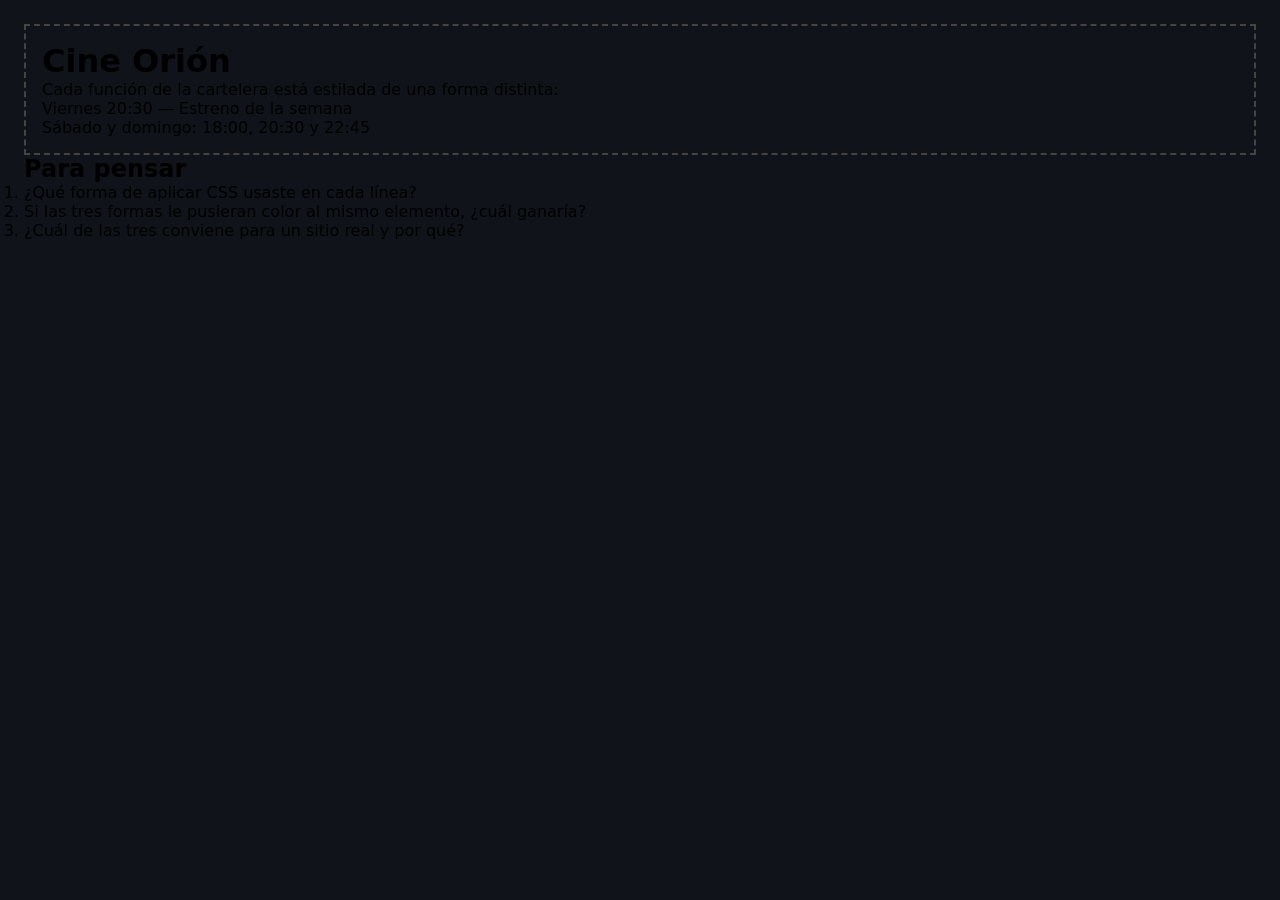
<file: ejercicios-css-main/01-formas-de-aplicar-css/index.html>
<!DOCTYPE html>
<html lang="es">
  <head>
    <meta charset="UTF-8" />
    <meta name="viewport" content="width=device-width, initial-scale=1.0" />
    <title>Cine Orión — Cartelera</title>

    <!-- ============================================================
          ESTE ES EL ÚNICO EJERCICIO DE LA CARPETA DONDE SE EDITA
         EL HTML. Acá practicás el CSS INTERNO (etiqueta <style>).
         ============================================================ -->
    <style>
      /* TODO 2 — CSS interno
         Escribí una regla para la clase .funcion con:
         - background-color: #222
         - color: #ffd166
         - padding: 10px
      */

    </style>

    <link rel="stylesheet" href="styles.css" />
  </head>
  <body>
    <header class="cartel">
      <!-- TODO 1 — CSS en línea
           Completá el atributo style de este h1 con:
           style="color: #e63946; font-size: 48px;"
      -->
      <h1 style="">Cine Orión</h1>

      <p>Cada función de la cartelera está estilada de una forma distinta:</p>

      <!-- TODO 2 — CSS interno: esta línea toma la regla del <style> de arriba -->
      <p class="funcion">Viernes 20:30 — Estreno de la semana</p>

      <!-- TODO 3 — CSS externo: esta línea se estila desde styles.css -->
      <p class="funcion-externa">Sábado y domingo: 18:00, 20:30 y 22:45</p>
    </header>

    <main class="para-pensar">
      <h2>Para pensar</h2>
      <ol>
        <li>¿Qué forma de aplicar CSS usaste en cada línea?</li>
        <li>Si las tres formas le pusieran color al mismo elemento, ¿cuál ganaría?</li>
        <li>¿Cuál de las tres conviene para un sitio real y por qué?</li>
      </ol>
    </main>
  </body>
</html>
</file>
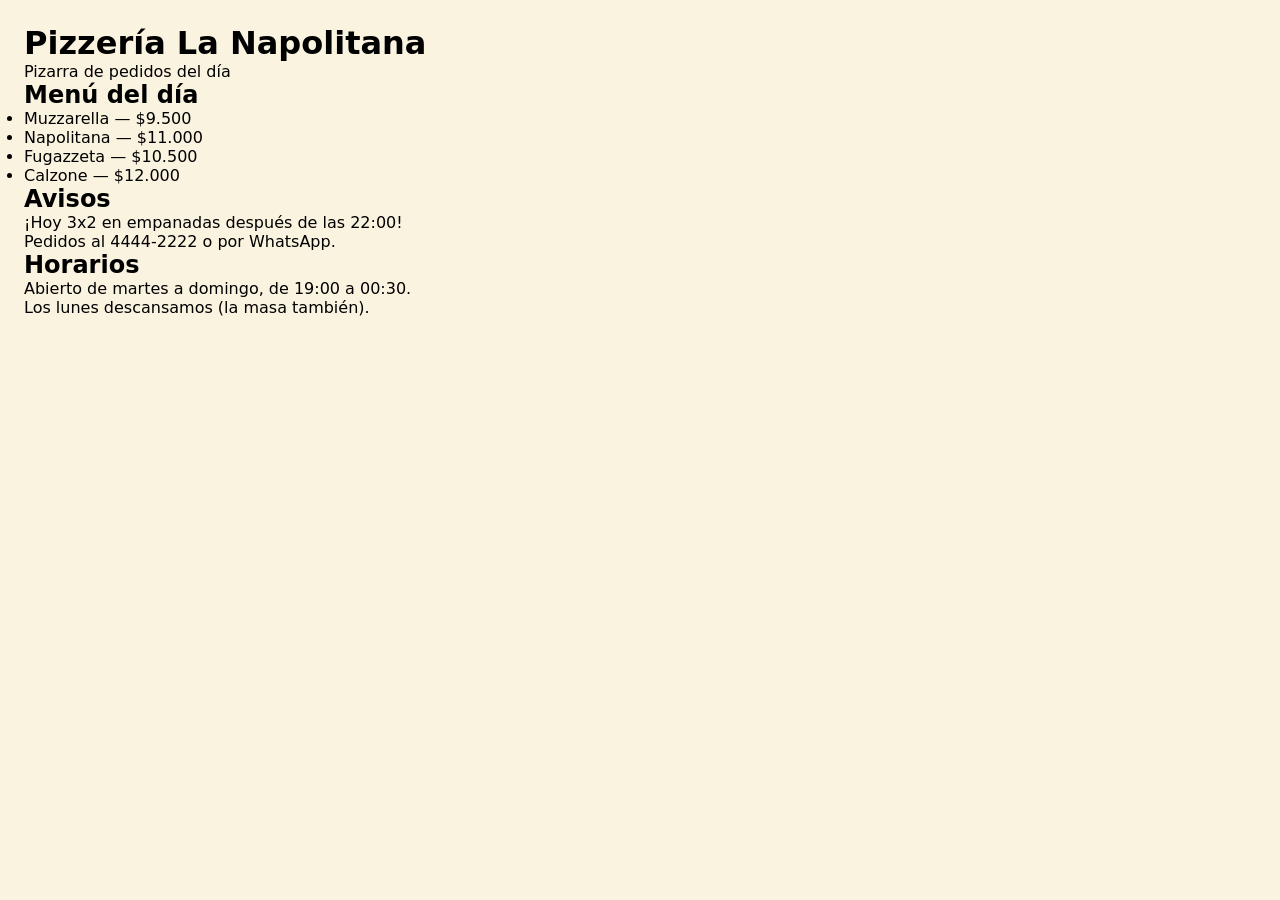
<file: ejercicios-css-main/02-selectores-especificidad/index.html>
<!DOCTYPE html>
<html lang="es">
  <head>
    <meta charset="UTF-8" />
    <meta name="viewport" content="width=device-width, initial-scale=1.0" />
    <title>La Napolitana — Pizarra de pedidos</title>
    <link rel="stylesheet" href="styles.css" />
  </head>
  <body>
    <header>
      <h1 id="titulo-principal">Pizzería La Napolitana</h1>
      <p class="destacado">Pizarra de pedidos del día</p>
    </header>

    <main>
      <section class="menu">
        <h2>Menú del día</h2>
        <ul>
          <li>Muzzarella — $9.500</li>
          <li class="destacado">Napolitana — $11.000</li>
          <li>Fugazzeta — $10.500</li>
          <li class="destacado">Calzone — $12.000</li>
        </ul>
      </section>

      <section class="avisos">
        <h2>Avisos</h2>
        <p id="aviso">¡Hoy 3x2 en empanadas después de las 22:00!</p>
        <p class="destacado">Pedidos al 4444-2222 o por WhatsApp.</p>
      </section>

      <section class="horarios">
        <h2>Horarios</h2>
        <p>Abierto de martes a domingo, de 19:00 a 00:30.</p>
        <p>Los lunes descansamos (la masa también).</p>
      </section>
    </main>
  </body>
</html>
</file>
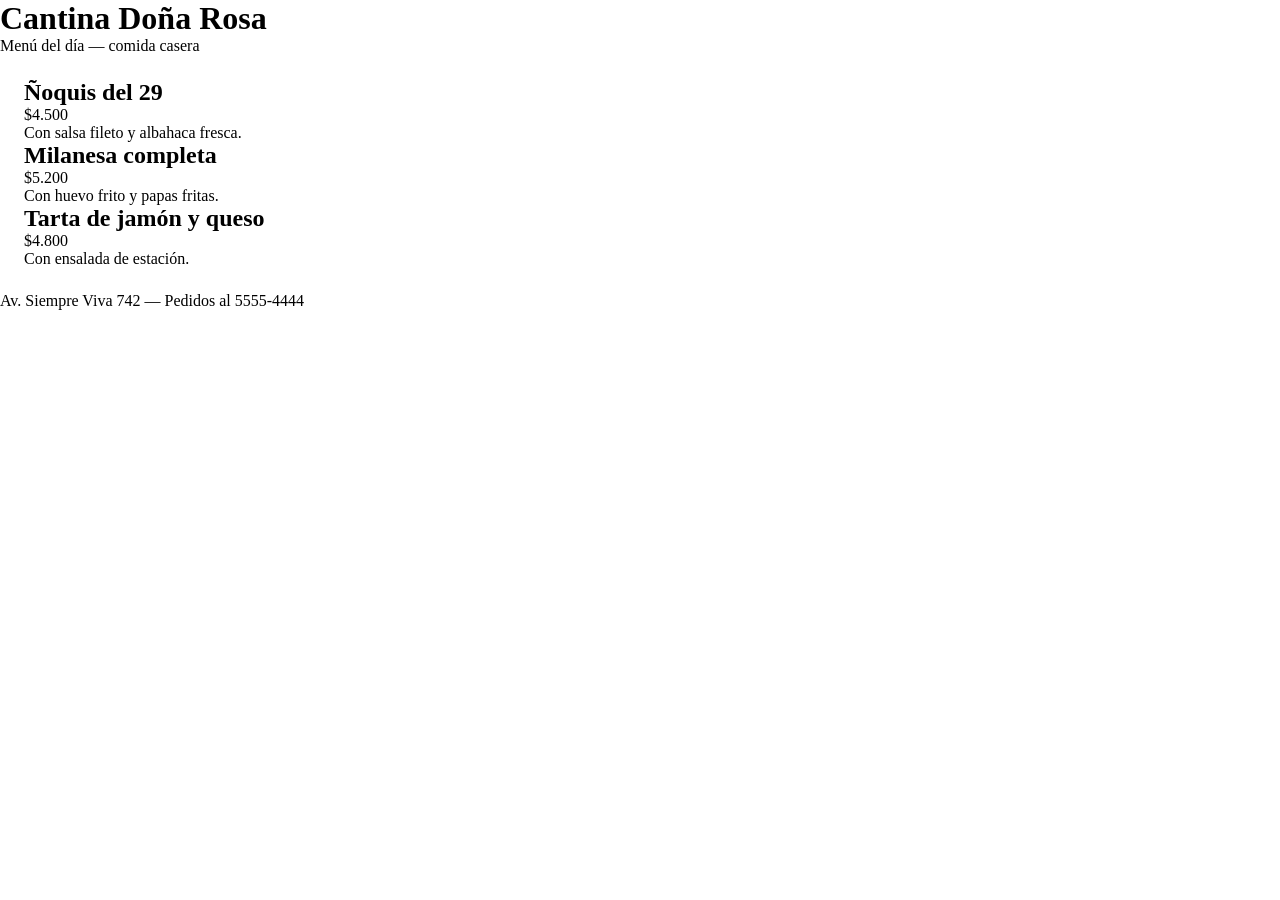
<file: ejercicios-css-main/03-texto-y-colores/index.html>
<!DOCTYPE html>
<html lang="es">
  <head>
    <meta charset="UTF-8" />
    <meta name="viewport" content="width=device-width, initial-scale=1.0" />
    <title>Cantina Doña Rosa — Menú del día</title>
    <link rel="stylesheet" href="styles.css" />
  </head>
  <body>
    <header class="encabezado">
      <h1>Cantina Doña Rosa</h1>
      <p class="subtitulo">Menú del día — comida casera</p>
    </header>

    <main>
      <article class="plato">
        <h2>Ñoquis del 29</h2>
        <p class="precio">$4.500</p>
        <p class="descripcion">Con salsa fileto y albahaca fresca.</p>
      </article>

      <article class="plato">
        <h2>Milanesa completa</h2>
        <p class="precio">$5.200</p>
        <p class="descripcion">Con huevo frito y papas fritas.</p>
      </article>

      <article class="plato">
        <h2>Tarta de jamón y queso</h2>
        <p class="precio">$4.800</p>
        <p class="descripcion">Con ensalada de estación.</p>
      </article>
    </main>

    <footer class="pie">
      <p>Av. Siempre Viva 742 — Pedidos al 5555-4444</p>
    </footer>
  </body>
</html>
</file>
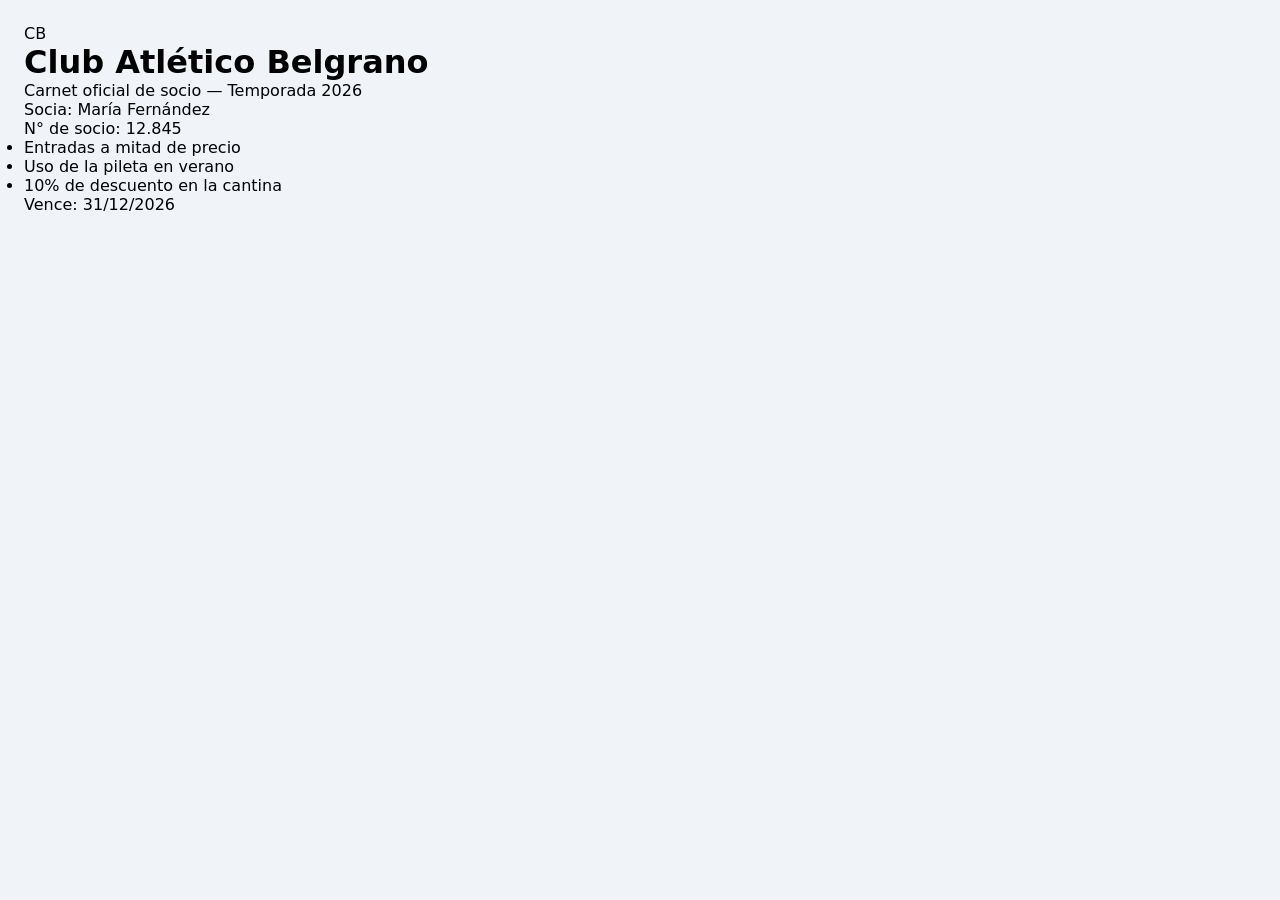
<file: ejercicios-css-main/04-modelo-de-caja/index.html>
<!DOCTYPE html>
<html lang="es">
  <head>
    <meta charset="UTF-8" />
    <meta name="viewport" content="width=device-width, initial-scale=1.0" />
    <title>Club Atlético Belgrano — Carnet de socio</title>
    <link rel="stylesheet" href="styles.css" />
  </head>
  <body>
    <main class="carnet">
      <div class="fila-encabezado">
        <span class="escudo">CB</span>
        <div>
          <h1>Club Atlético Belgrano</h1>
          <p>Carnet oficial de socio — Temporada 2026</p>
        </div>
      </div>

      <div class="datos">
        <p class="nombre">Socia: María Fernández</p>
        <p class="numero">N° de socio: 12.845</p>
      </div>

      <ul class="beneficios">
        <li>Entradas a mitad de precio</li>
        <li>Uso de la pileta en verano</li>
        <li>10% de descuento en la cantina</li>
      </ul>

      <p class="vencimiento">Vence: 31/12/2026</p>
    </main>
  </body>
</html>
</file>
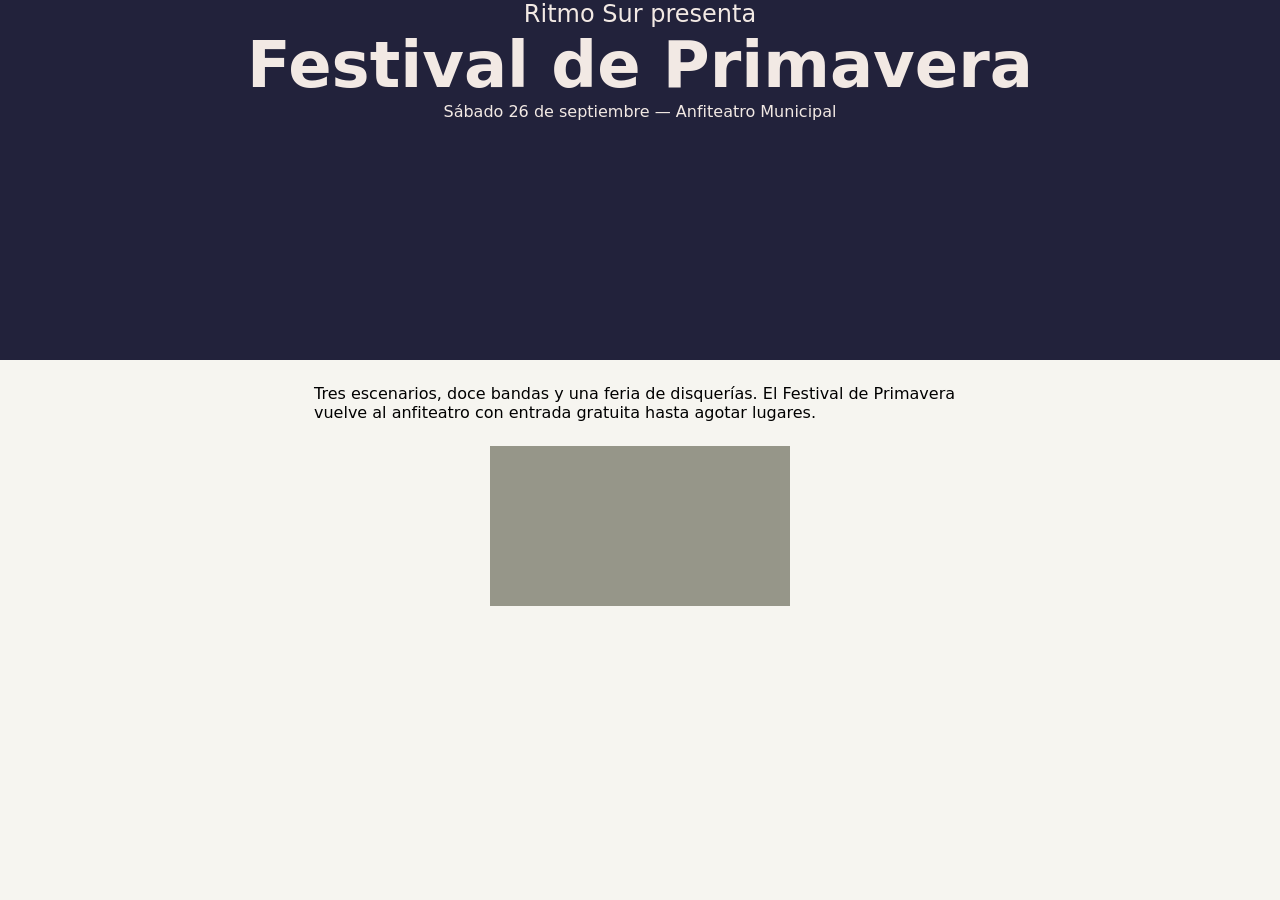
<file: ejercicios-css-main/05-tamanos-y-unidades/index.html>
<!DOCTYPE html>
<html lang="es">
  <head>
    <meta charset="UTF-8" />
    <meta name="viewport" content="width=device-width, initial-scale=1.0" />
    <title>Ritmo Sur — Festival de Primavera</title>
    <link rel="stylesheet" href="styles.css" />
  </head>
  <body>
    <header class="banner">
      <p class="etiqueta">Ritmo Sur presenta</p>
      <h1>Festival de Primavera</h1>
      <p class="fecha">Sábado 26 de septiembre — Anfiteatro Municipal</p>
    </header>

    <main class="contenido">
      <p>
        Tres escenarios, doce bandas y una feria de disquerías. El Festival de
        Primavera vuelve al anfiteatro con entrada gratuita hasta agotar lugares.
      </p>

      <div class="poster"></div>
    </main>
  </body>
</html>
</file>
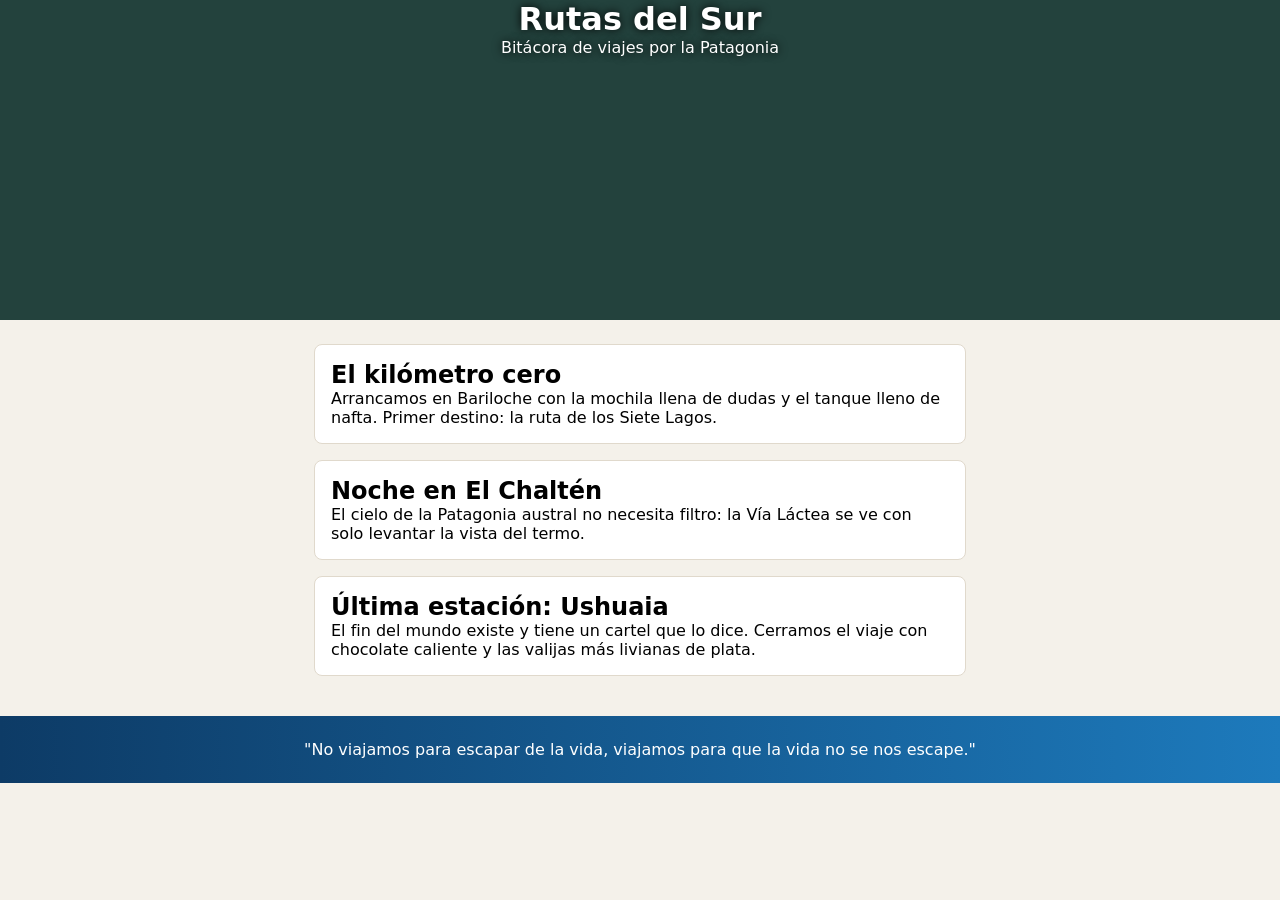
<file: ejercicios-css-main/06-background/index.html>
<!DOCTYPE html>
<html lang="es">
  <head>
    <meta charset="UTF-8" />
    <meta name="viewport" content="width=device-width, initial-scale=1.0" />
    <title>Rutas del Sur — Bitácora de viajes</title>
    <link rel="stylesheet" href="styles.css" />
  </head>
  <body>
    <header class="hero">
      <h1>Rutas del Sur</h1>
      <p>Bitácora de viajes por la Patagonia</p>
    </header>

    <main>
      <article class="post">
        <h2>El kilómetro cero</h2>
        <p>
          Arrancamos en Bariloche con la mochila llena de dudas y el tanque
          lleno de nafta. Primer destino: la ruta de los Siete Lagos.
        </p>
      </article>

      <article class="post">
        <h2>Noche en El Chaltén</h2>
        <p>
          El cielo de la Patagonia austral no necesita filtro: la Vía Láctea
          se ve con solo levantar la vista del termo.
        </p>
      </article>

      <article class="post">
        <h2>Última estación: Ushuaia</h2>
        <p>
          El fin del mundo existe y tiene un cartel que lo dice. Cerramos el
          viaje con chocolate caliente y las valijas más livianas de plata.
        </p>
      </article>
    </main>

    <blockquote class="frase">
      "No viajamos para escapar de la vida, viajamos para que la vida no se
      nos escape."
    </blockquote>
  </body>
</html>
</file>
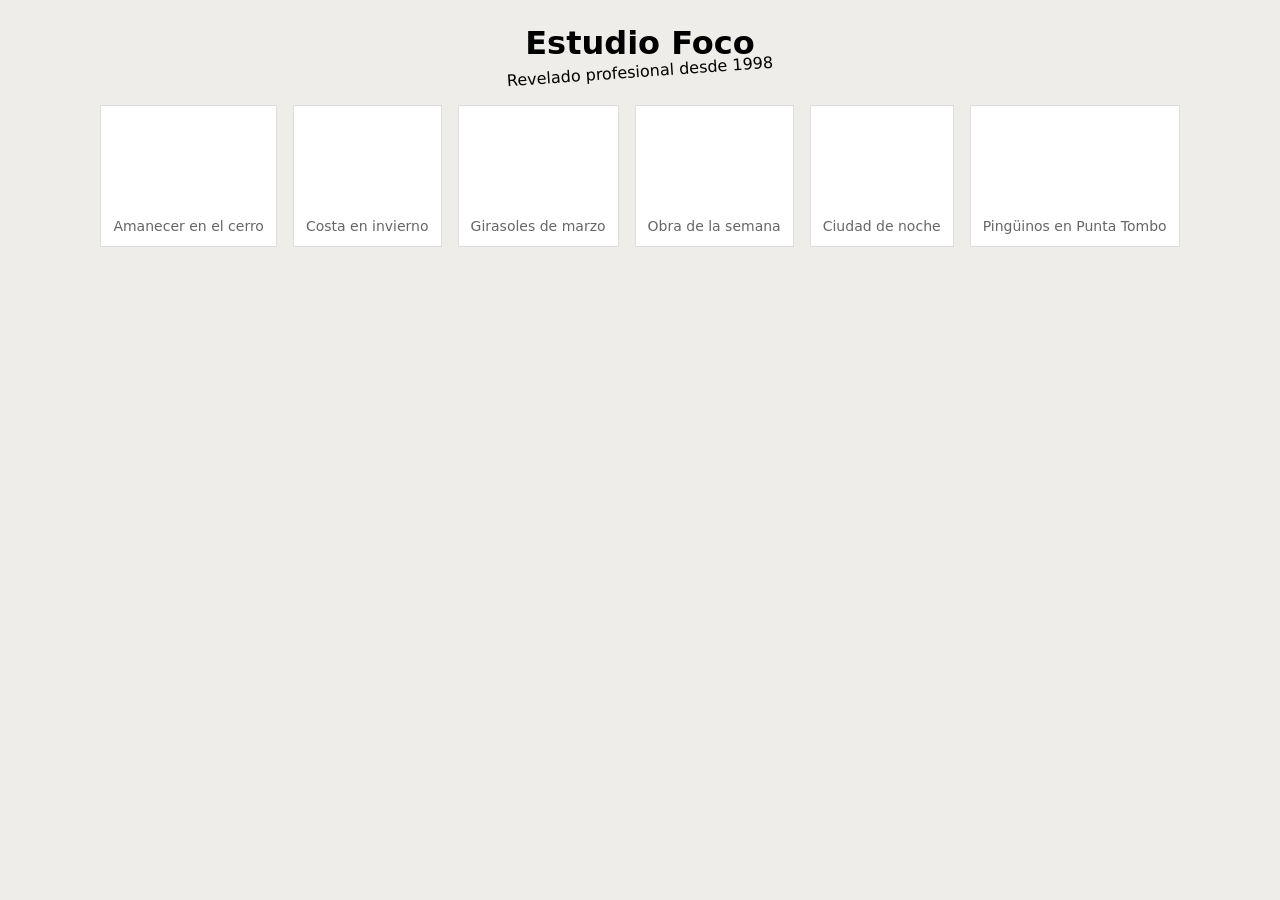
<file: ejercicios-css-main/07-filtros-y-transformaciones/index.html>
<!DOCTYPE html>
<html lang="es">
  <head>
    <meta charset="UTF-8" />
    <meta name="viewport" content="width=device-width, initial-scale=1.0" />
    <title>Estudio Foco — Galería</title>
    <link rel="stylesheet" href="styles.css" />
  </head>
  <body>
    <header class="cabecera">
      <h1>Estudio Foco</h1>
      <p class="sello">Revelado profesional desde 1998</p>
    </header>

    <main class="galeria">
      <figure class="cuadro">
        <div class="foto"></div>
        <figcaption>Amanecer en el cerro</figcaption>
      </figure>

      <figure class="cuadro">
        <div class="foto"></div>
        <figcaption>Costa en invierno</figcaption>
      </figure>

      <figure class="cuadro">
        <div class="foto"></div>
        <figcaption>Girasoles de marzo</figcaption>
      </figure>

      <figure class="cuadro destacada">
        <div class="foto"></div>
        <figcaption>Obra de la semana</figcaption>
      </figure>

      <figure class="cuadro">
        <div class="foto"></div>
        <figcaption>Ciudad de noche</figcaption>
      </figure>

      <figure class="cuadro">
        <div class="foto"></div>
        <figcaption>Pingüinos en Punta Tombo</figcaption>
      </figure>
    </main>
  </body>
</html>
</file>
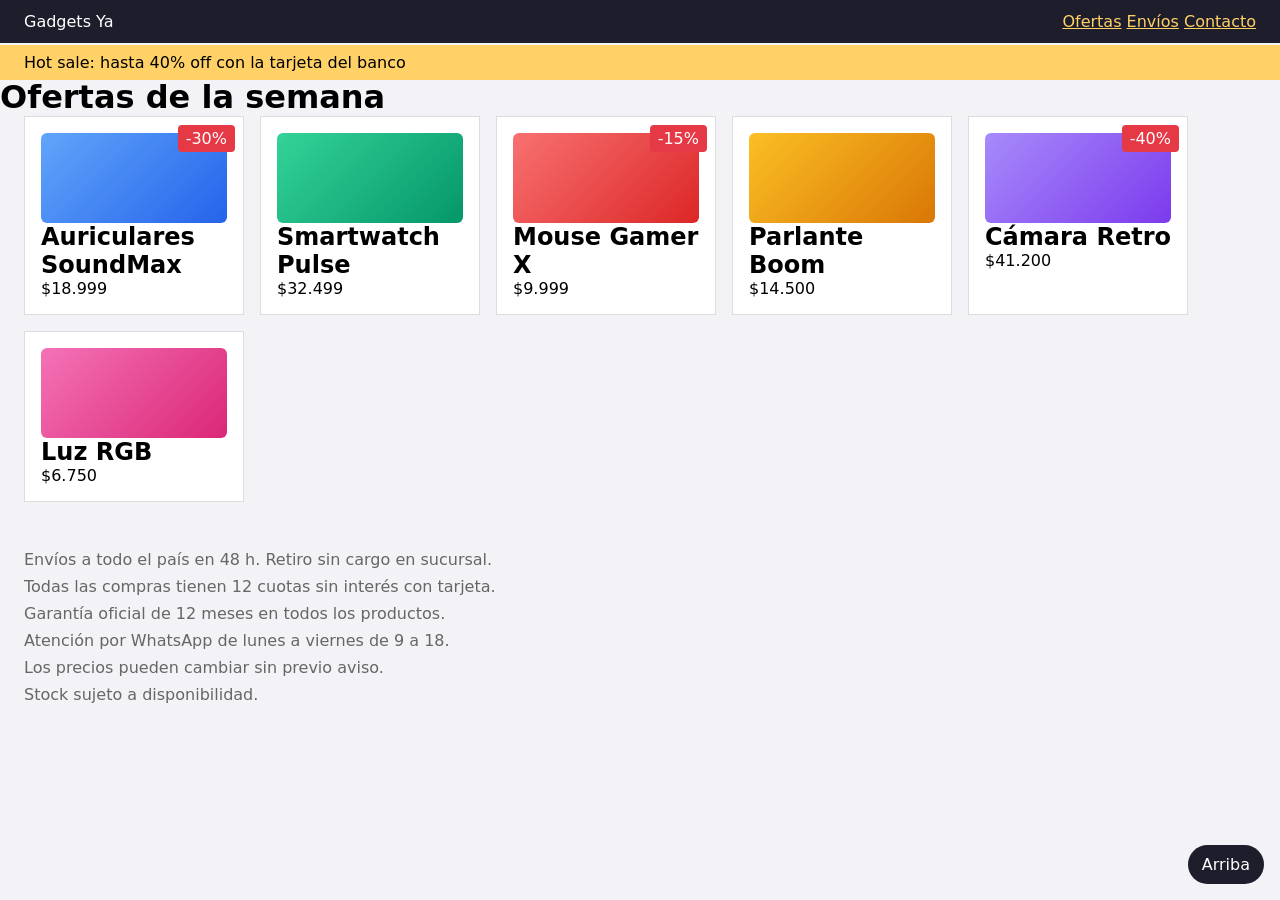
<file: ejercicios-css-main/08-posicionamiento/index.html>
<!DOCTYPE html>
<html lang="es">
  <head>
    <meta charset="UTF-8" />
    <meta name="viewport" content="width=device-width, initial-scale=1.0" />
    <title>Gadgets Ya — Ofertas</title>
    <link rel="stylesheet" href="styles.css" />
  </head>
  <body>
    <header class="barra">
      <span class="logo"> Gadgets Ya</span>
      <nav class="links">
        <a href="#">Ofertas</a>
        <a href="#">Envíos</a>
        <a href="#">Contacto</a>
      </nav>
    </header>

    <nav class="indice">
      <p> Hot sale: hasta 40% off con la tarjeta del banco</p>
    </nav>

    <main>
      <h1>Ofertas de la semana</h1>

      <section class="productos">
        <article class="producto">
          <span class="etiqueta-oferta">-30%</span>
          <div class="foto"></div>
          <h2>Auriculares SoundMax</h2>
          <p class="precio">$18.999</p>
        </article>

        <article class="producto">
          <div class="foto"></div>
          <h2>Smartwatch Pulse</h2>
          <p class="precio">$32.499</p>
        </article>

        <article class="producto">
          <span class="etiqueta-oferta">-15%</span>
          <div class="foto"></div>
          <h2>Mouse Gamer X</h2>
          <p class="precio">$9.999</p>
        </article>

        <article class="producto">
          <div class="foto"></div>
          <h2>Parlante Boom</h2>
          <p class="precio">$14.500</p>
        </article>

        <article class="producto">
          <span class="etiqueta-oferta">-40%</span>
          <div class="foto"></div>
          <h2>Cámara Retro</h2>
          <p class="precio">$41.200</p>
        </article>

        <article class="producto">
          <div class="foto"></div>
          <h2>Luz RGB</h2>
          <p class="precio">$6.750</p>
        </article>
      </section>
    </main>

    <footer class="info">
      <p>Envíos a todo el país en 48 h. Retiro sin cargo en sucursal.</p>
      <p>Todas las compras tienen 12 cuotas sin interés con tarjeta.</p>
      <p>Garantía oficial de 12 meses en todos los productos.</p>
      <p>Atención por WhatsApp de lunes a viernes de 9 a 18.</p>
      <p>Los precios pueden cambiar sin previo aviso.</p>
      <p>Stock sujeto a disponibilidad.</p>
    </footer>

    <a class="subir" href="#">Arriba</a>
  </body>
</html>
</file>
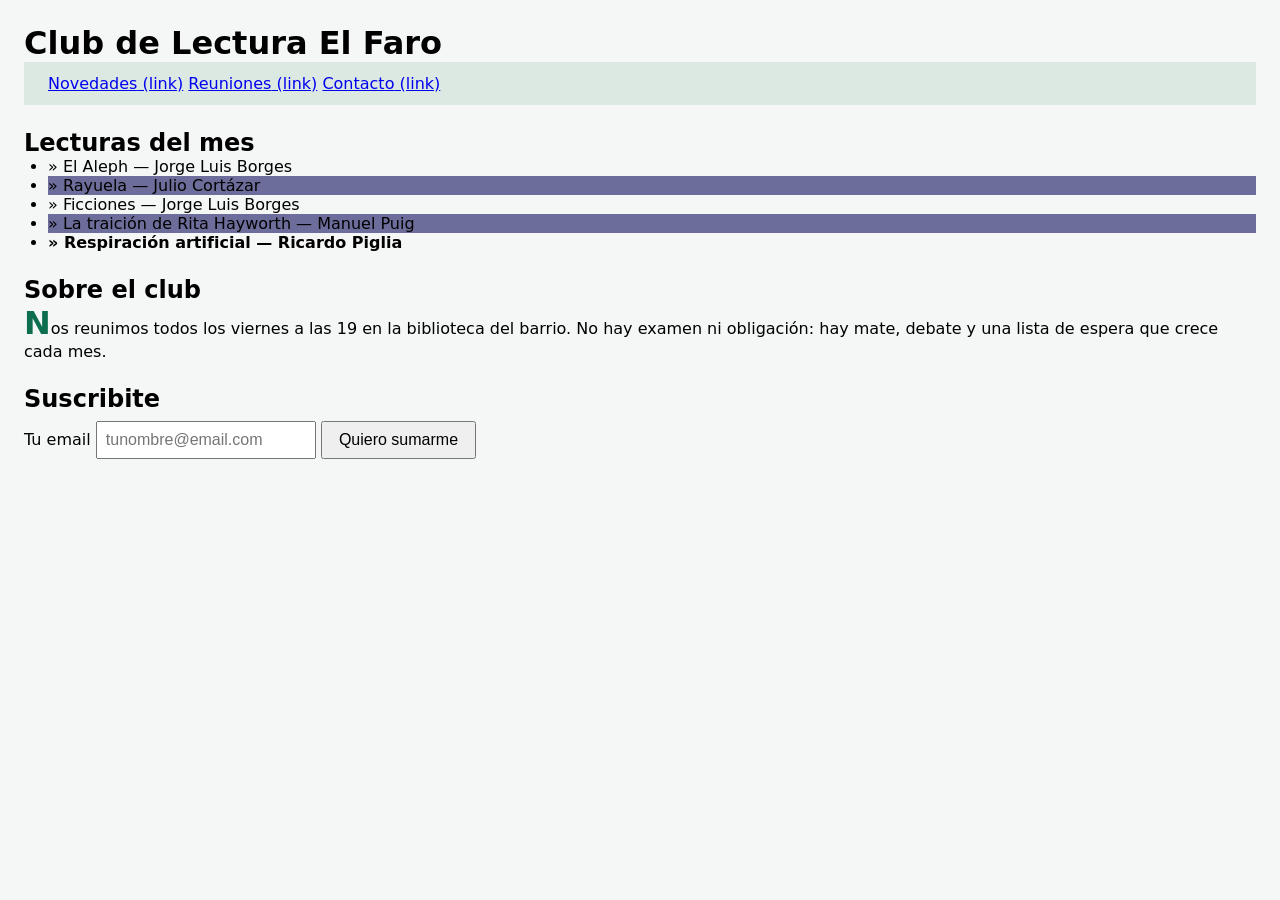
<file: ejercicios-css-main/09-pseudoclases-pseudoelementos/index.html>
<!DOCTYPE html>
<html lang="es">
  <head>
    <meta charset="UTF-8" />
    <meta name="viewport" content="width=device-width, initial-scale=1.0" />
    <title>Club de Lectura El Faro</title>
    <link rel="stylesheet" href="styles.css" />
  </head>
  <body>
    <header>
      <h1>Club de Lectura El Faro</h1>
      <nav class="menu">
        <a href="#">Novedades</a>
        <a href="#">Reuniones</a>
        <a href="#">Contacto</a>
      </nav>
    </header>

    <main>
      <section class="libros">
        <h2>Lecturas del mes</h2>
        <ul class="lista">
          <li>El Aleph — Jorge Luis Borges</li>
          <li>Rayuela — Julio Cortázar</li>
          <li>Ficciones — Jorge Luis Borges</li>
          <li>La traición de Rita Hayworth — Manuel Puig</li>
          <li>Respiración artificial — Ricardo Piglia</li>
        </ul>
      </section>

      <section class="sobre">
        <h2>Sobre el club</h2>
        <p class="texto">
          Nos reunimos todos los viernes a las 19 en la biblioteca del barrio.
          No hay examen ni obligación: hay mate, debate y una lista de espera
          que crece cada mes.
        </p>
      </section>

      <section class="contacto">
        <h2>Suscribite</h2>
        <form>
          <label for="email">Tu email</label>
          <input type="email" id="email" placeholder="tunombre@email.com" />
          <button type="submit">Quiero sumarme</button>
        </form>
      </section>
    </main>
  </body>
</html>
</file>
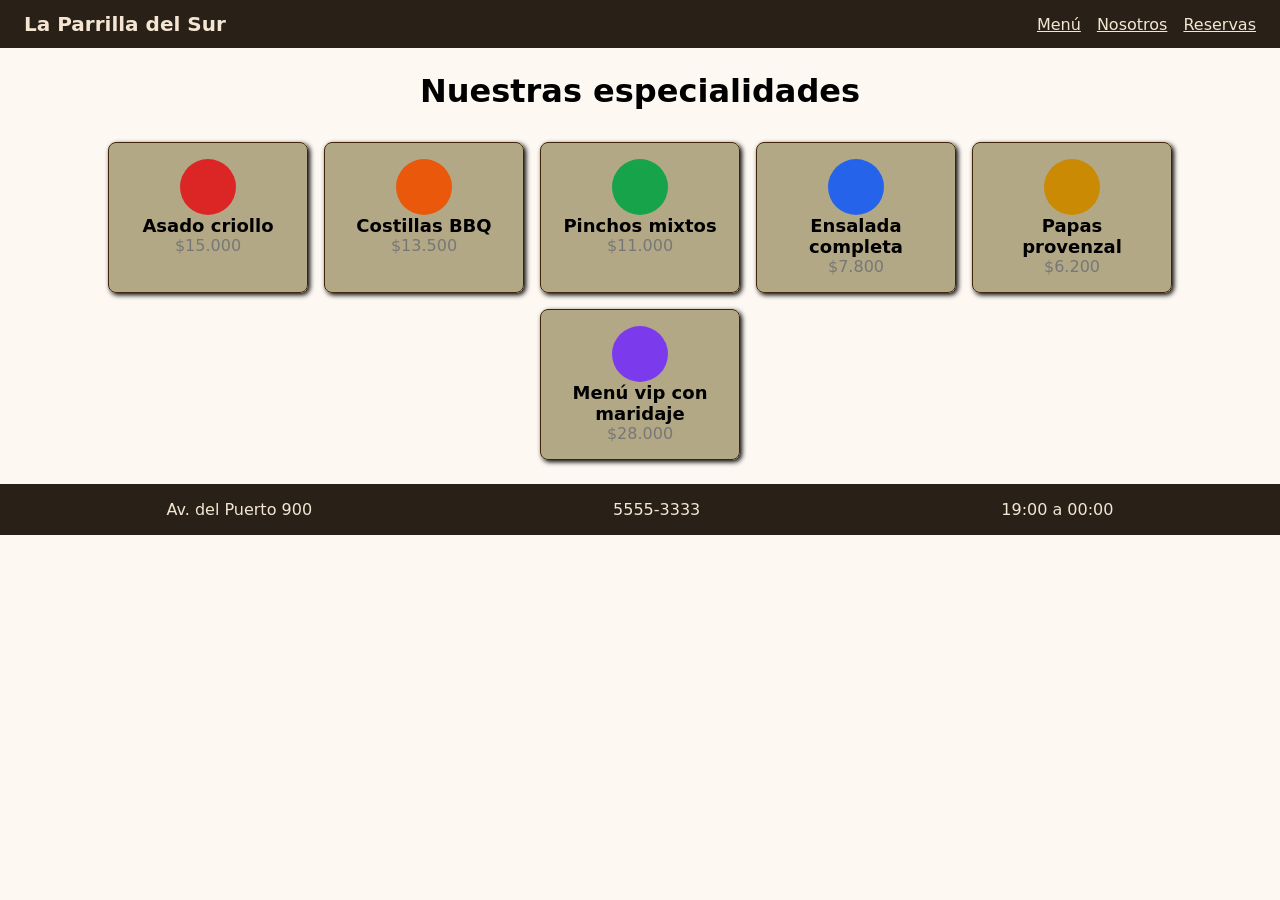
<file: ejercicios-css-main/10-flexbox/index.html>
<!DOCTYPE html>
<html lang="es">
  <head>
    <meta charset="UTF-8" />
    <meta name="viewport" content="width=device-width, initial-scale=1.0" />
    <title>La Parrilla del Sur</title>
    <link rel="stylesheet" href="styles.css" />
  </head>
  <body>
    <header class="barra">
      <span class="logo"> La Parrilla del Sur</span>
      <nav class="links">
        <a href="#">Menú</a>
        <a href="#">Nosotros</a>
        <a href="#">Reservas</a>  
      </nav>
    </header>

    <main>
      <h1 class="titulo">Nuestras especialidades</h1>

      <section class="platos">
        <article class="plato">
          <div class="emoji"></div>
          <h2>Asado criollo</h2>
          <p>$15.000</p>
        </article>

        <article class="plato">
          <div class="emoji"></div>
          <h2>Costillas BBQ</h2>
          <p>$13.500</p>
        </article>

        <article class="plato">
          <div class="emoji"></div>
          <h2>Pinchos mixtos</h2>
          <p>$11.000</p>
        </article>

        <article class="plato">
          <div class="emoji"></div>
          <h2>Ensalada completa</h2>
          <p>$7.800</p>
        </article>

        <article class="plato">
          <div class="emoji"></div>
          <h2>Papas provenzal</h2>
          <p>$6.200</p>
        </article>

        <article class="plato destacado">
          <div class="emoji"></div>
          <h2>Menú vip con maridaje</h2>
          <p>$28.000</p>
        </article>
      </section>
    </main>

    <footer class="pie">
      <p> Av. del Puerto 900</p>
      <p> 5555-3333</p>
      <p> 19:00 a 00:00</p>
    </footer>
  </body>
</html>
</file>
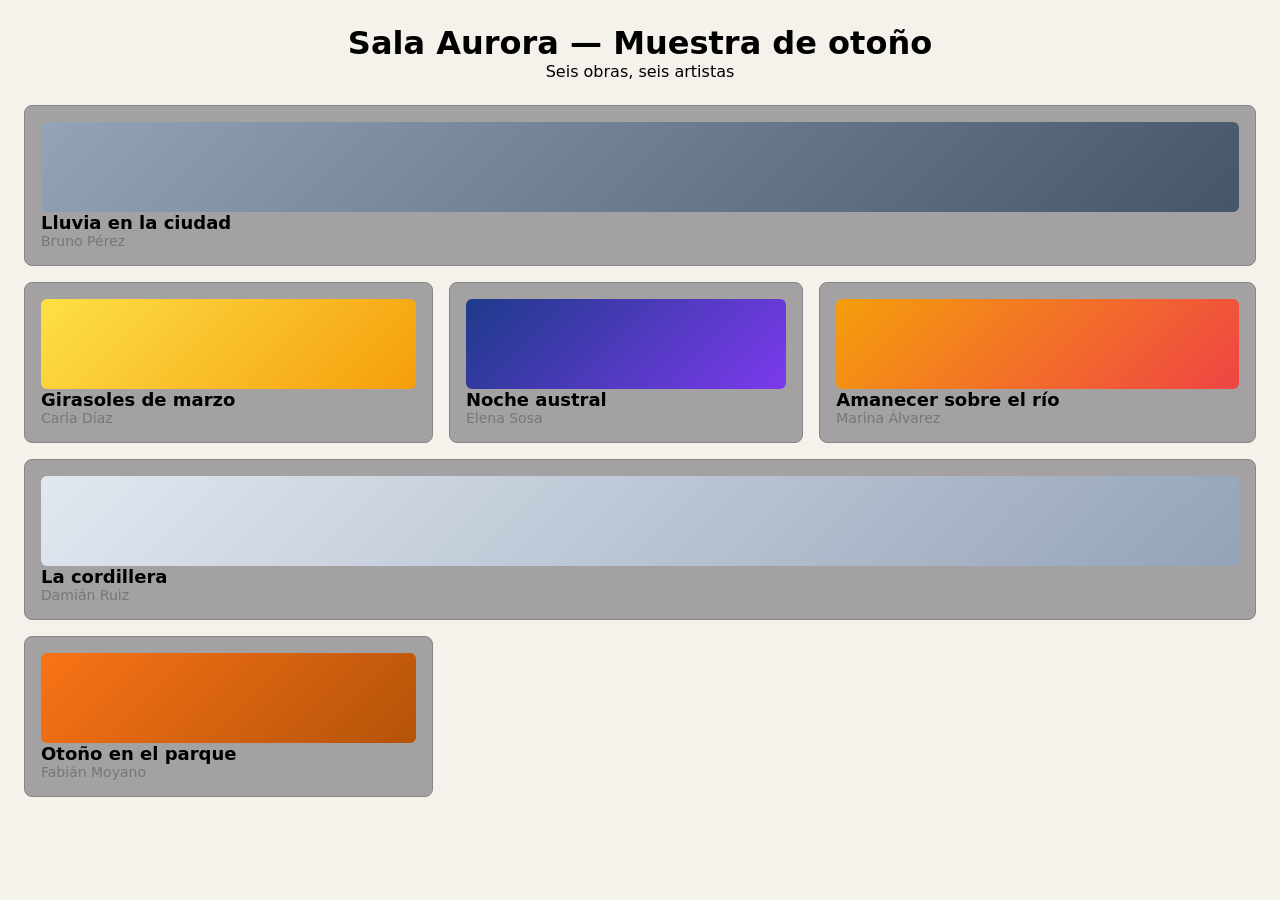
<file: ejercicios-css-main/11-grid/index.html>
<!DOCTYPE html>
<html lang="es">
  <head>
    <meta charset="UTF-8" />
    <meta name="viewport" content="width=device-width, initial-scale=1.0" />
    <title>Sala Aurora — Muestra de otoño</title>
    <link rel="stylesheet" href="styles.css" />
  </head>
  <body>
    <header class="cabecera">
      <h1>Sala Aurora — Muestra de otoño</h1>
      <p>Seis obras, seis artistas</p>
    </header>

    <main class="galeria">
      <article class="obra destacada">
        <div class="lienzo"></div>
        <h2>Amanecer sobre el río</h2>
        <p>Marina Álvarez</p>
      </article>

      <article class="obra">
        <div class="lienzo"></div>
        <h2>Lluvia en la ciudad</h2>
        <p>Bruno Pérez</p>
      </article>

      <article class="obra">
        <div class="lienzo"></div>
        <h2>Girasoles de marzo</h2>
        <p>Carla Díaz</p>
      </article>

      <article class="obra">
        <div class="lienzo"></div>
        <h2>La cordillera</h2>
        <p>Damián Ruiz</p>
      </article>

      <article class="obra">
        <div class="lienzo"></div>
        <h2>Noche austral</h2>
        <p>Elena Sosa</p>
      </article>

      <article class="obra">
        <div class="lienzo"></div>
        <h2>Otoño en el parque</h2>
        <p>Fabián Moyano</p>
      </article>
    </main>
  </body>
</html>
</file>
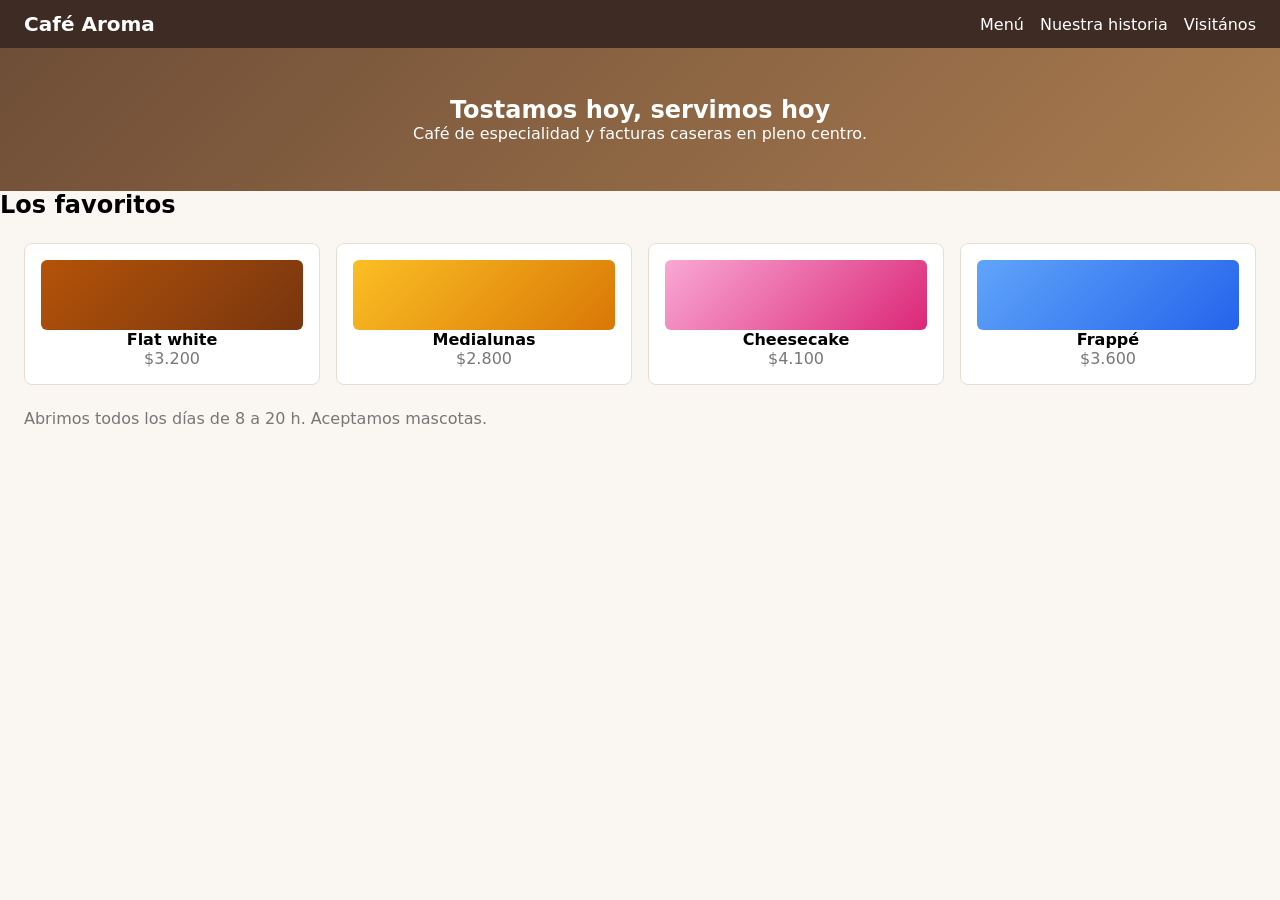
<file: ejercicios-css-main/12-media-queries/index.html>
<!DOCTYPE html>
<html lang="es">
  <head>
    <meta charset="UTF-8" />
    <meta name="viewport" content="width=device-width, initial-scale=1.0" />
    <title>Café Aroma</title>
    <link rel="stylesheet" href="styles.css" />
  </head>
  <body>
    <header class="barra">
      <span class="logo"> Café Aroma</span>
      <nav class="links">
        <a href="#">Menú</a>
        <a href="#">Nuestra historia</a>
        <a href="#">Visitános</a>
      </nav>
    </header>

    <section class="hero">
      <h1>Tostamos hoy, servimos hoy</h1>
      <p>Café de especialidad y facturas caseras en pleno centro.</p>
    </section>

    <main>
      <h2>Los favoritos</h2>
      <section class="tarjetas">
        <article class="tarjeta">
          <div class="emoji"></div>
          <h3>Flat white</h3>
          <p>$3.200</p>
        </article>

        <article class="tarjeta">
          <div class="emoji"></div>
          <h3>Medialunas</h3>
          <p>$2.800</p>
        </article>

        <article class="tarjeta">
          <div class="emoji"></div>
          <h3>Cheesecake</h3>
          <p>$4.100</p>
        </article>

        <article class="tarjeta">
          <div class="emoji"></div>
          <h3>Frappé</h3>
          <p>$3.600</p>
        </article>
      </section>

      <p class="nota">
        Abrimos todos los días de 8 a 20 h. Aceptamos mascotas.
      </p>
    </main>
  </body>
</html>
</file>
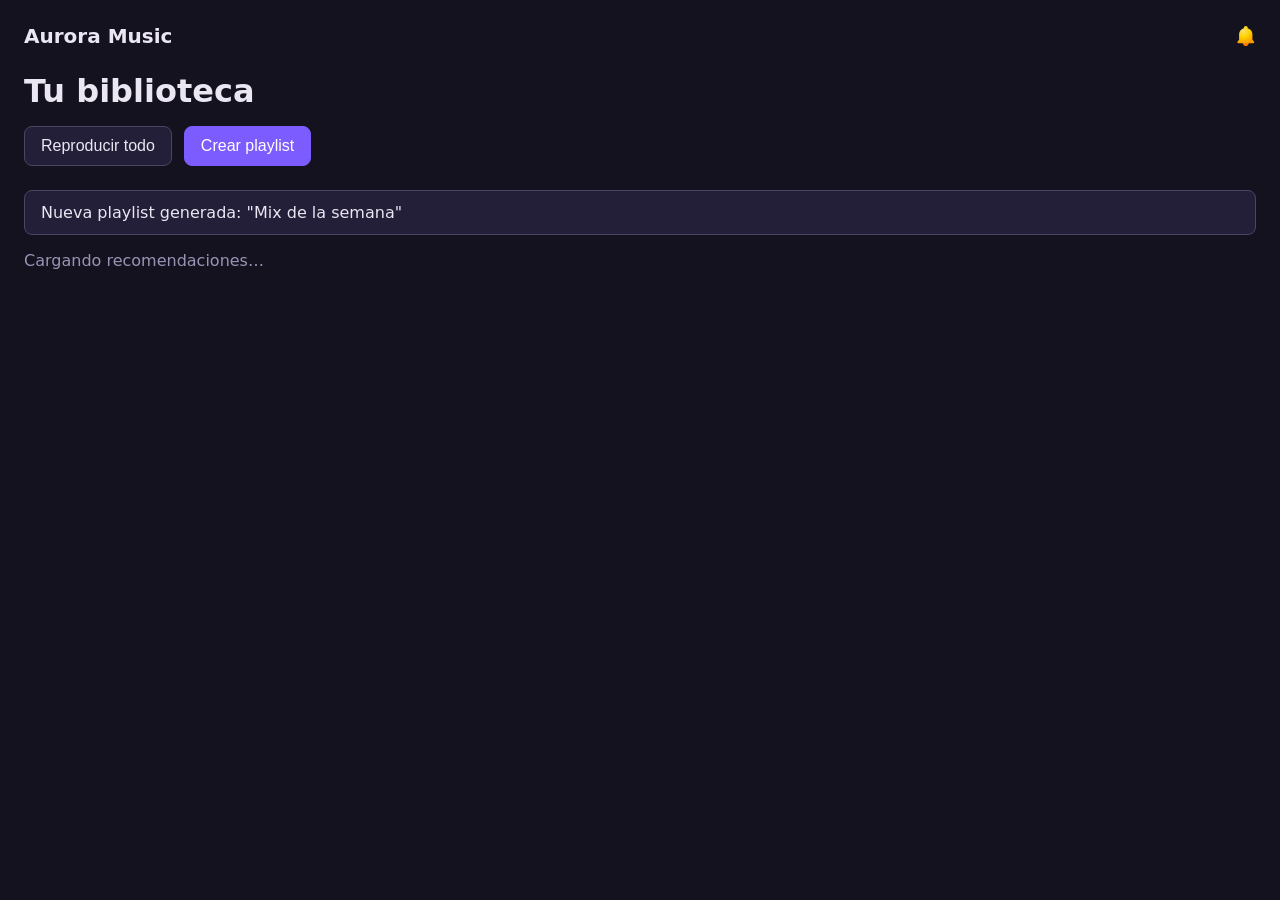
<file: ejercicios-css-main/13-animaciones-transiciones/index.html>
<!DOCTYPE html>
<html lang="es">
  <head>
    <meta charset="UTF-8" />
    <meta name="viewport" content="width=device-width, initial-scale=1.0" />
    <title>Aurora Music</title>
    <link rel="stylesheet" href="styles.css" />
  </head>
  <body>
    <header class="app-barra">
      <span class="logo"> Aurora Music</span>
      <img src="./bell.svg" class="campana"></span>
    </header>

    <main>
      <h1>Tu biblioteca</h1>

      <div class="botones">
        <button class="btn">Reproducir todo</button>
        <button class="btn btn-primario">Crear playlist</button>
      </div>

      <div class="alerta">
        <p> Nueva playlist generada: "Mix de la semana"</p>
      </div>

      <p class="cargando">Cargando recomendaciones…</p>
    </main>
  </body>
</html>
</file>
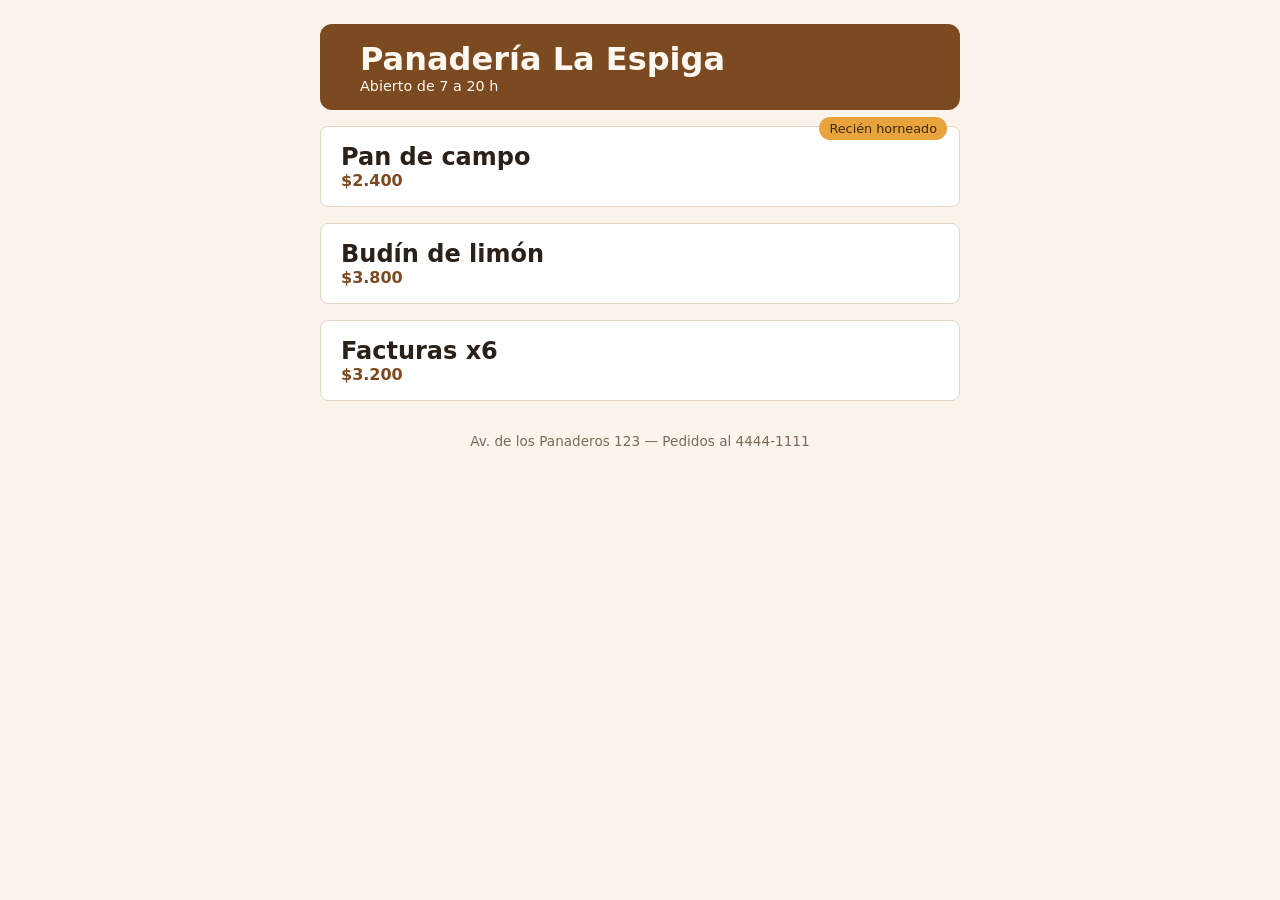
<file: ejercicios-css-main/nivel-2/01-caja-y-unidades/index.html>
<!DOCTYPE html>
<html lang="es">
  <head>
    <meta charset="UTF-8" />
    <meta name="viewport" content="width=device-width, initial-scale=1.0" />
    <title>Panadería La Espiga — Precios</title>
    <link rel="stylesheet" href="styles.css" />
  </head>
  <body>
    <main class="panaderia">
      <header class="cabecera">
        <span class="logo">Panadería La Espiga</span>
        <p class="horario">Abierto de 7 a 20 h</p>
      </header>

      <section class="productos">
        <article class="producto">
          <span class="etiqueta">Recién horneado</span>
          <h2>Pan de campo</h2>
          <p class="precio">$2.400</p>
        </article>

        <article class="producto">
          <h2>Budín de limón</h2>
          <p class="precio">$3.800</p>
        </article>

        <article class="producto">
          <h2>Facturas x6</h2>
          <p class="precio">$3.200</p>
        </article>
      </section>

      <footer class="pie">
        <p>Av. de los Panaderos 123 — Pedidos al 4444-1111</p>
      </footer>
    </main>
  </body>
</html>
</file>
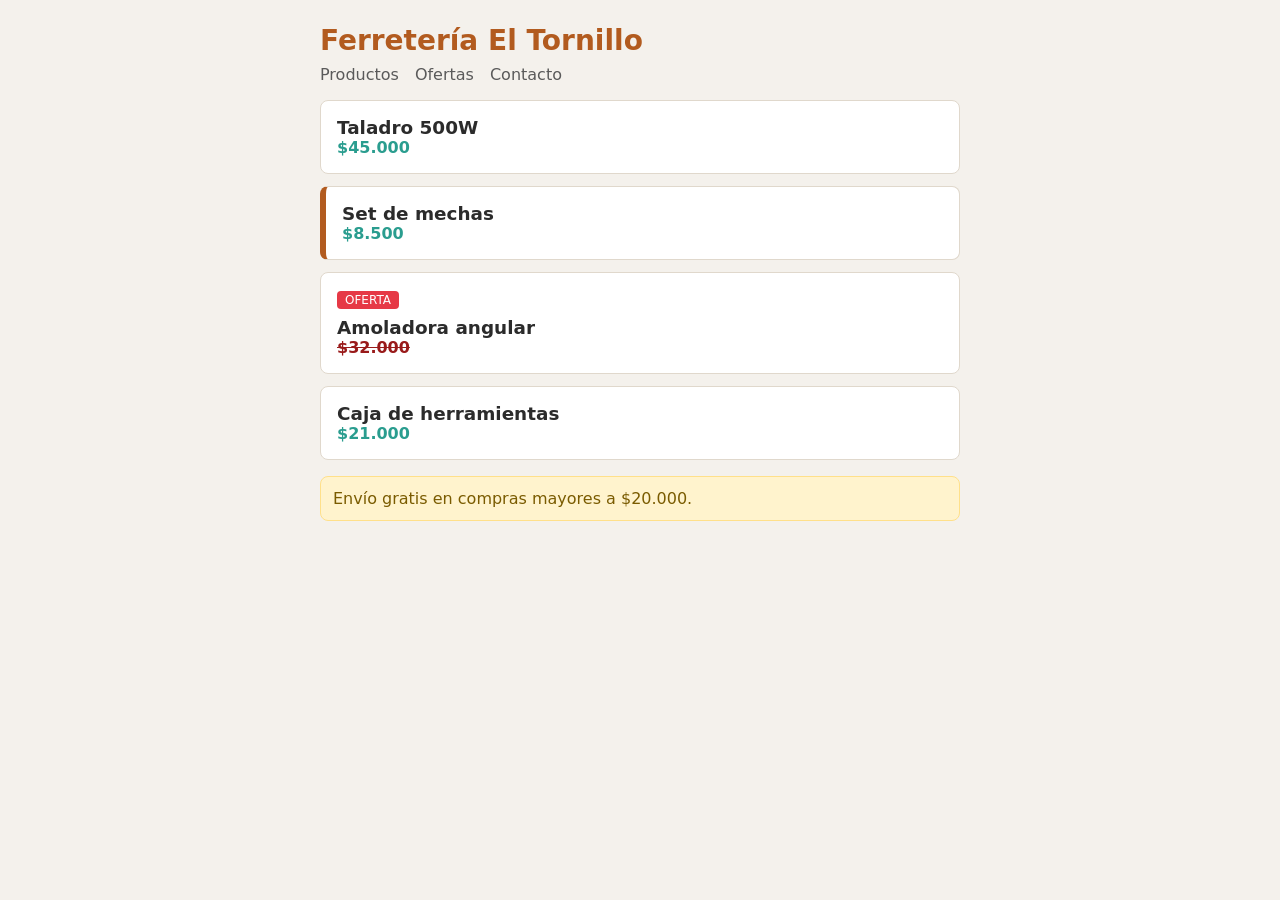
<file: ejercicios-css-main/nivel-2/02-cascada-y-especificidad/index.html>
<!DOCTYPE html>
<html lang="es">
  <head>
    <meta charset="UTF-8" />
    <meta name="viewport" content="width=device-width, initial-scale=1.0" />
    <title>Ferretería El Tornillo — Productos</title>
    <link rel="stylesheet" href="styles.css" />
  </head>
  <body>
    <header class="cabecera">
      <h1 class="titulo">Ferretería El Tornillo</h1>
      <nav class="nav">
        <a class="nav-link" href="#">Productos</a>
        <a class="nav-link" href="#">Ofertas</a>
        <a class="nav-link" href="#">Contacto</a>
      </nav>
    </header>

    <main class="lista">
      <article class="item">
        <h2 class="nombre">Taladro 500W</h2>
        <p class="precio">$45.000</p>
      </article>

      <article class="item destacado">
        <h2 class="nombre">Set de mechas</h2>
        <p class="precio">$8.500</p>
      </article>

      <article class="item oferta">
        <span class="etiqueta">OFERTA</span>
        <h2 class="nombre">Amoladora angular</h2>
        <p class="precio">$32.000</p>
      </article>

      <article class="item">
        <h2 class="nombre">Caja de herramientas</h2>
        <p class="precio">$21.000</p>
      </article>
    </main>

    <p class="aviso">Envío gratis en compras mayores a $20.000.</p>
  </body>
</html>
</file>
<file: ejercicios-css-main/01-formas-de-aplicar-css/styles.css>
/* ============================================================
    EJERCICIO 1 — FORMAS DE APLICAR CSS
   ============================================================
   El Cine Orión renovó la página y quiere que la cartelera se
   vea como corresponde. Vas a estilarla de las tres formas que
   existen:

   TODO 1  CSS EN LÍNEA  (en index.html, atributo style del h1)
   TODO 2  CSS INTERNO   (en index.html, etiqueta <style>)
   TODO 3  CSS EXTERNO   (acá, en este archivo)

    Es el único ejercicio donde también se edita el HTML.
   ============================================================ */

/* ─── Reset y base — ya está hecho, no lo modifiques ─── */
* {
  margin: 0;
  padding: 0;
  box-sizing: border-box;
}

body {
  font-family: system-ui, sans-serif;
  background-color: #10141a;
  padding: 24px;
}

.cartel {
  border: 2px dashed #444;
  padding: 16px;
}

/* ============================================================
   TODO 3 — CSS EXTERNO
   Este archivo está enlazado desde el <head> con la etiqueta
   <link>. Escribí una regla para la clase .funcion-externa con:
   - color: #8ecae6
   - font-size: 20px
   - text-align: center
   ============================================================ */
</file>
<file: ejercicios-css-main/02-selectores-especificidad/styles.css>
/* ============================================================
    EJERCICIO 2 — SELECTORES Y ESPECIFICIDAD
   ============================================================
   La Pizzería La Napolitana dejó la pizarra de tiza y ahora
   tiene su menú en una web. El HTML ya está listo: tu trabajo
   es que cada parte se vea distinta usando el selector correcto.

   Teoría: sección 3 de teoria.md.
   ============================================================ */

/* ─── Reset y base — ya está hecho, no lo modifiques ───
   El selector universal * toca TODOS los elementos: es el que
   tiene la especificidad más baja de todas. */
* {
  margin: 0;
  padding: 0;
  box-sizing: border-box;
}

body {
  font-family: system-ui, sans-serif;
  background-color: #faf3e0;
  padding: 24px;
}

/* ============================================================
   TODO 1 — Selector de ETIQUETA
   Todos los <p> de la página deberían verse con:
   - color: #5c4a3a
   ============================================================ */

/* ============================================================
   TODO 2 — Selector de CLASE
   Los párrafos (y listas) con clase .destacado deben tener:
   - color: #2a9d8f
   - font-weight: bold
   Pregunta: esta regla también usa `color`, igual que el
   TODO 1. ¿Quién gana y por qué?
   ============================================================ */

/* ============================================================
   TODO 3 — Selector de ID
   El título #titulo-principal:
   - color: #d62828
   - text-align: center
   El aviso #aviso:
   - background-color: #ffd166
   - color: #7a4b00
   ============================================================ */

/* ============================================================
   TODO 4 — Selectores AGRUPADOS
   Con UNA sola regla (separando con coma), dale a h1 y h2:
   - font-family: Georgia, "Times New Roman", serif
   ============================================================ */

/* ============================================================
   TODO 5 — Selectores ANIDADOS
   Solo los <li> que están DENTRO de .menu deben tener:
   - font-size: 18px
   Después probá escribir la regla solo con li (sin .menu) y
   mirá la página. ¿Cambió algo? ¿Por qué?
   ============================================================ */

/* ============================================================
    DESAFÍO DE ESPECIFICIDAD — respondé antes de mirar el
   navegador. En la página hay varios <p>:
   1. ¿De qué color queda el <p> con clase .destacado?
   2. ¿De qué color queda el <p> con id #aviso?
   3. ¿Y los <p> que no tienen clase ni id?
   Escribí tu respuesta acá abajo, después abrí el navegador
   y verificá. ¿Coincidió con la cuenta de puntos de la teoría?
   ============================================================ */
</file>
<file: ejercicios-css-main/03-texto-y-colores/styles.css>
/* ============================================================
    EJERCICIO 3 — TEXTO Y COLORES
   ============================================================
   La Cantina Doña Rosa necesita que su menú del día se vea
   cálido y fácil de leer. El HTML ya está listo: tu trabajo es
   darle color y tipografía a cada parte.

   Teoría: sección 4 (4.1 a 4.3) de teoria.md.
   ============================================================ */

/* ─── Reset y base — ya está hecho, no lo modifiques ─── */
* {
  margin: 0;
  padding: 0;
  box-sizing: border-box;
}

main {
  padding: 24px;
}

/* ============================================================
   TODO 1 — Base de la página
   Al body dale:
   - background-color: #fff8f0
   - font-family: Georgia, "Times New Roman", serif
   ============================================================ */

/* ============================================================
   TODO 2 — Encabezado
   A .encabezado dale:
   - background-color: #6d3b2b
   - text-align: center
   A su h1 (selector anidado: .encabezado h1):
   - color: #fff8f0
   ============================================================ */

/* ============================================================
   TODO 3 — Subtítulo
   A .subtitulo dale:
   - color: #e0c9a6
   - font-size: 18px
   Extra: probá también font-style: italic y mirá la diferencia.
   ============================================================ */

/* ============================================================
   TODO 4 — Precios
   A .precio dale:
   - color: #2a9d8f
   - font-weight: bold
   ============================================================ */

/* ============================================================
   TODO 5 — Descripciones
   A .descripcion dale:
   - color: #8a7968
   - font-size: 14px
   ============================================================ */

/* ============================================================
   TODO 6 — Pie de página
   A .pie dale:
   - text-align: center
   - color: #8a7968
   ============================================================ */

/* ============================================================
    PARA PENSAR
   Probá cambiar el font-family del body a system-ui, sans-serif.
   ¿Qué cambió en toda la página? ¿Por qué una sola regla afectó
   a todos los textos?
   ============================================================ */
</file>
<file: ejercicios-css-main/04-modelo-de-caja/styles.css>
/* ============================================================
    EJERCICIO 4 — MODELO DE CAJA
   ============================================================
   El Club Atlético Belgrano quiere digitalizar el carnet de
   sus socios. Cada elemento es una caja: contenido, padding,
   borde y margen. Tu trabajo es armar el carnet con esas capas.

   Teoría: sección 4.4 a 4.6 y sección 6 de teoria.md.
   ============================================================ */

/* ─── Reset y base — ya está hecho, no lo modifiques ─── */
* {
  margin: 0;
  padding: 0;
  box-sizing: border-box;
}

body {
  font-family: system-ui, sans-serif;
  background-color: #f0f4f8;
  padding: 24px;
}

/* ============================================================
   TODO 1 — El carnet
   A .carnet dale:
   - background-color: #ffffff
   - width: 340px
   - margin: 24px auto    el auto a los costados lo centra
   - padding: 20px
   - border: 3px solid #1d3557
   - border-radius: 12px
   ============================================================ */

/* ============================================================
   TODO 2 — La sombra
   Sumale a .carnet (podés escribir otra regla .carnet o
   completar la anterior):
   - box-shadow: 4px 4px 10px rgba(0, 0, 0, 0.3)
   ============================================================ */

/* ============================================================
   TODO 3 — Fila del encabezado
   A .fila-encabezado dale:
   - margin-bottom: 16px
   - padding-bottom: 12px
   - border-bottom: 2px dashed #1d3557
   ============================================================ */

/* ============================================================
   TODO 4 — El escudo
   A .escudo dale:
   - font-size: 36px
   - background-color: #e8eef7
   - border: 2px solid #1d3557
   - border-radius: 50%    el círculo perfecto
   - padding: 8px
   ============================================================ */

/* ============================================================
   TODO 5 — Beneficios
   A .beneficios li dale:
   - margin-bottom: 8px
   ============================================================ */

/* ============================================================
   TODO 6 — Vencimiento
   A .vencimiento dale:
   - background-color: #1d3557
   - color: #ffffff
   - text-align: center
   - padding: 8px
   - border-radius: 6px
   ============================================================ */

/* ============================================================
    EXPERIMENTO DE BOX-SIZING
   El reset usa box-sizing: border-box: el width incluye el
   padding y el borde. Probá cambiar el padding de .carnet de
   20px a 40px: ¿el carnet crece o sigue midiendo 340px?
   Después sacá el box-sizing del reset y probá de nuevo.
   ¿Qué pasó ahora?
   ============================================================ */
</file>
<file: ejercicios-css-main/05-tamanos-y-unidades/styles.css>
/* ============================================================
    EJERCICIO 5 — TAMAÑOS Y UNIDADES
   ============================================================
   La productora Ritmo Sur quiere el banner de su festival.
   Acá no alcanza con poner números: hay que elegir la unidad
   correcta (px, %, em, rem, vw, vh) para que el diseño se
   acomode a cualquier pantalla.

   Teoría: sección 4.6 (Ancho y Alto) de teoria.md.
   ============================================================ */

/* ─── Reset y base — ya está hecho, no lo modifiques ─── */
* {
  margin: 0;
  padding: 0;
  box-sizing: border-box;
}

body {
  font-family: system-ui, sans-serif;
  background-color: #f6f5f0;
}

/* ============================================================
   TODO 1 — El banner
   A .banner dale:
   - width: 100%
   - height: 40vh           40% de la altura de la ventana
   - background-color: #22223b
   - color: #f2e9e4
   - text-align: center
   Probá después cambiar 40vh por 400px y achicar la ventana:
   ¿cuál de los dos se adapta mejor?
   ============================================================ */
   .banner
   {
      width: 100%;
      height: 40vh;
      background-color:#22223b;
      color: #f2e9e4;
      text-align: center;
   }

/* ============================================================
   TODO 2 — Título del festival
   A .banner h1 dale:
   - font-size: 4rem
   rem es relativo al tamaño de fuente del html. Probá cambiar
   4rem por 4vw y mover el ancho de la ventana. ¿Qué diferencia
   hay entre rem y vw?
   ============================================================ */
   .banner h1
   {
      font-size: 4rem; /*1 rem --> 8px;*/
   }

/* ============================================================
   TODO 3 — Contenido centrado
   A .contenido dale:
   - max-width: 700px
   - margin: 0 auto         arriba/abajo 0, izq/der auto (centra)
   - padding: 24px
   Achicá la ventana: ¿por qué max-width en vez de width?
   ============================================================ */
   .contenido
   {
      max-width: 700px;
      margin: 0 auto;
      padding: 24px;
   }

/* ============================================================
   TODO 4 — Etiqueta
   A .etiqueta dale:
   - font-size: 1.5em
   em es relativo al tamaño de fuente del ELEMENTO PADRE.
   Cambiale el font-size al .banner y mirá cómo se mueve solo.
   ============================================================ */
   .etiqueta
   {
      font-size: 1.5em;
   }

/* ============================================================
   TODO 5 — El póster
   A .poster dale:
   - font-size: 80px
   - text-align: center
   - min-height: 160px
   - max-width: 300px
   - margin: 24px auto
   - background-color: #e8e2d9
   ============================================================ */
   .poster
   {
      font-size: 80px;
      text-align: center;
      min-height: 160px;
      max-width: 300px;
      margin: 24px auto;
      background-color: #969689;
   }

/* ============================================================
    PARA PENSAR
   En tu equipo todo puede verse bien, pero ¿cómo verificarías
   que el banner también se ve bien en un celular?
   ============================================================ */
</file>
<file: ejercicios-css-main/06-background/styles.css>
/* ============================================================
    EJERCICIO 6 — BACKGROUND
   ============================================================
   El blog de viajes "Rutas del Sur" necesita una portada con
   personalidad: una imagen de fondo en el encabezado y una
   franja con gradiente para la frase del cierre.

   Nota: la imagen se carga desde internet (picsum.photos).
   Si no tenés conexión, reemplazá la url() por un gradiente:
   linear-gradient(#23423d, #4a7c6f)

   Teoría: sección 4.7 de teoria.md.
   ============================================================ */

/* ─── Reset y base — ya está hecho, no lo modifiques ─── */
* {
  margin: 0;
  padding: 0;
  box-sizing: border-box;
}

body {
  font-family: system-ui, sans-serif;
  background-color: #f4f1ea;
}

main {
  max-width: 700px;
  margin: 0 auto;
  padding: 24px;
}

.post {
  background-color: #ffffff;
  border: 1px solid #e0d9cc;
  border-radius: 8px;
  padding: 16px;
  margin-bottom: 16px;
}

/* ============================================================
   TODO 1 — El hero con imagen de fondo
   A .hero dale:
   - height: 320px
   - background-color: #23423d       color de respaldo
   - background-image: url("https://picsum.photos/1200/500")
   - background-size: cover
   - background-position: center
   - background-repeat: no-repeat
   Si la imagen tarda en cargar, ¿para qué sirve el
   background-color de respaldo?
   ============================================================ */
   .hero
   {
    height: 320px;
    background-color: #23423d;
    background-image: url("https://tse1.mm.bing.net/th/id/OIP.TTzjecvD8IDyS5uGGk2IJAHaEb?r=0&rs=1&pid=ImgDetMain&o=7&rm=3");
    background-size: cover;
    background-position: center;
    background-repeat: no-repeat;
    color: #ffffff;
    text-align: center; 
    background-attachment: fixed;
   }
   .hero p, .hero h1
   {
    text-shadow: 0px 0px 10px #000;
   }

/* ============================================================
   TODO 2 — Texto del hero
   A .hero dale también:
   - color: #ffffff
   - text-align: center
   ¿El texto se lee bien sobre la imagen? Probá cambiar el
   background-size a contain y mirá la diferencia con cover.
   ============================================================ */

/* ============================================================
   TODO 3 — Frase con gradiente
   A .frase dale:
   - background: linear-gradient(90deg, #0d3b66, #1d7a8c)
   - color: #ffffff
   - padding: 24px
   - text-align: center
   Un gradiente es una "imagen" que genera CSS: por eso va en
   background-image (o en el shorthand background).
   ============================================================ */
   .frase
   {
      background: linear-gradient(90deg, #0d3b66, #1d7abc);
      color: #ffffff;
      padding: 24px;
      text-align: center;
   }

/* ============================================================
   TODO 4 — Experimento con attachment
   Sumale a .hero:
   - background-attachment: fixed
   Scrolleá la página: ¿qué le pasa a la imagen del hero?
   se queda estatica y no se mueve de ahi aunque lo scrollees
   ============================================================ */
</file>
<file: ejercicios-css-main/07-filtros-y-transformaciones/styles.css>
/* ============================================================
    EJERCICIO 7 — FILTROS Y TRANSFORMACIONES
   ============================================================
   El Estudio Foco armó la galería de su sitio y quiere que
   las fotos se vean "en blanco y negro" hasta que el visitante
   pase el mouse por encima, más algunos detalles de diseño.

   Teoría: sección 5 de teoria.md.
   ============================================================ */

/* ─── Reset y base — ya está hecho, no lo modifiques ───
   (La transition que ves en .cuadro hace que el hover sea
   suave. La estudiamos en el ejercicio 13: por ahora dejala.) */
* {
  margin: 0;
  padding: 0;
  box-sizing: border-box;
}

body {
  font-family: system-ui, sans-serif;
  background-color: #efedea;
}

.cabecera {
  padding: 24px;
  text-align: center;
}

.galeria {
  display: flex;
  flex-wrap: wrap;
  justify-content: center;
  gap: 16px;
  padding: 0 24px 24px;
}

.cuadro {
  background-color: #ffffff;
  border: 1px solid #ddd;
  padding: 12px;
  transition: transform 0.3s ease;
}

.foto {
  height: 100px;
  border-radius: 6px;
  background-repeat: no-repeat;
  background-size: cover;
}

/* Cada cuadro tiene su propio color de fondo. */
.cuadro:nth-child(1) .foto { background-image: url(https://wallpapercave.com/wp/wp9554544.jpg)}
.cuadro:nth-child(2) .foto { background-image: url(https://images.fineartamerica.com/images/artworkimages/mediumlarge/1/the-day-after-the-storm-kathleen-staab.jpg) }
.cuadro:nth-child(3) .foto { background-image: url(https://noti-america.com/site/venezuela/wp-content/uploads/sites/2/2023/03/girasoles-foto-getty-images-768x509.jpeg) }
.cuadro:nth-child(4) .foto { background-image: url(https://th.bing.com/th/id/OIP.fgqBqC6Qd39FgIR-GYdEzAHaEk?r=0&o=7rm=3&rs=1&pid=ImgDetMain&o=7&rm=3) }
.cuadro:nth-child(5) .foto { background-image: url(https://cdn.pixabay.com/photo/2020/03/21/20/20/city-4955131_1280.jpg) }
.cuadro:nth-child(6) .foto { background-image: url(https://tse4.mm.bing.net/th/id/OIP.UuYQStH9TbmypxmxYBxYzwHaEW?r=0&rs=1&pid=ImgDetMain&o=7&rm=3) }

figcaption {
  text-align: center;
  font-size: 14px;
  color: #666;
}

/* ============================================================
   TODO 1 — Fotos en blanco y negro
   A .foto dale:
   - filter: grayscale(100%)
   ============================================================ */
   .foto
   {
    filter: grayscale(100%);
   }

/* ============================================================
   TODO 2 — Color al pasar el mouse
   Con selector anidado + pseudoclase: .cuadro:hover .foto
   - filter: none
   Pasá el mouse por los cuadros: cada foto recupera el color.
   ============================================================ */
   .cuadro
   {
    overflow: hidden;
   }

   .cuadro:hover .foto
   {
    filter: none;
   }

/* ============================================================
   TODO 3 — El cuadro crece
   A .cuadro:hover sumale:
   - transform: scale(1.05)
   (La transition del base hace el resto: suavidad.)
   ============================================================ */
   .cuadro:hover
   {
    transform: scale(1.05);
   }

/* ============================================================
   TODO 4 — El sello inclinado
   A .sello dale:
   - transform: rotate(-4deg)
   ============================================================ */
   .sello
   {
    transform: rotate(-4deg);
   }

/* ============================================================
   TODO 5 — La obra destacada
   A .destacada .foto dale:
   - filter: saturate(200%) brightness(1.1)
   Fijate: se pueden combinar varios filtros en una sola línea.
   ============================================================ */
   .destacada .foto
   {
    filter: saturate(200%) brightness(1.1)
   }

/* ============================================================
    PARA EXPERIMENTAR
   Probá sobre .foto: blur(3px), sepia(80%), hue-rotate(90deg)
   y el transform translate(10px, -5px). ¿Qué hace cada uno?
   el blur bluerrea la imagen, el sepia, el hue-rotate es el circulo de colores 
   y lo rotas con los angulos 
   ============================================================ */
   /*.foto
   {
     filter: blur(3px) sepia(80%) hue-rotate(90deg);
     transform: translate(10px, -5px);
     

   }
  */
</file>
<file: ejercicios-css-main/08-posicionamiento/styles.css>
/* ============================================================
    EJERCICIO 8 — POSICIONAMIENTO
   ============================================================
   Gadgets Ya quiere una barra fija arriba, un cartel pegajoso
   de ofertas, etiquetas de descuento flotando sobre cada
   producto y un botón para volver arriba. Todo eso es
   position.

   Teoría: sección 7 de teoria.md.
   ============================================================ */

/* ─── Reset y base — ya está hecho, no lo modifiques ───
   (El display: flex lo vas a entender en el ejercicio 10.
   Por ahora es decoración: no lo toques.) */
* {
  margin: 0;
  padding: 0;
  box-sizing: border-box;
}

body {
  font-family: system-ui, sans-serif;
  background-color: #f2f2f7;
}

.barra {
  display: flex;
  justify-content: space-between;
  align-items: center;
  padding: 12px 24px;
  background-color: #1d1d2b;
  color: #ffffff;
}

.barra a {
  color: #ffd166;
}

.productos {
  display: flex;
  flex-wrap: wrap;
  gap: 16px;
  padding: 0 24px 24px;
}

.producto {
  width: 220px;
  background-color: #ffffff;
  border: 1px solid #ddd;
  padding: 16px;
}

.foto {
  height: 90px;
  border-radius: 6px;

}

.producto:nth-child(1) .foto { background: linear-gradient(135deg, #60a5fa, #2563eb); }
.producto:nth-child(2) .foto { background: linear-gradient(135deg, #34d399, #059669); }
.producto:nth-child(3) .foto { background: linear-gradient(135deg, #f87171, #dc2626); }
.producto:nth-child(4) .foto { background: linear-gradient(135deg, #fbbf24, #d97706); }
.producto:nth-child(5) .foto { background: linear-gradient(135deg, #a78bfa, #7c3aed); }
.producto:nth-child(6) .foto { background: linear-gradient(135deg, #f472b6, #db2777); }

.info {
  padding: 24px;
  color: #666;
}

.info p {
  margin-bottom: 8px;
}

/* ============================================================
   TODO 1 — Barra fija
   A .barra sumale:
   - position: fixed
   - top: 0
   - left: 0
   - width: 100%
   Mirá la página: la barra queda fija, pero ¿qué pasa con el
   contenido que quedó escondido detrás de ella?
   ============================================================ */
   .barra
   {
    position: sticky;
    top: 0;
    width: 100%;
    z-index: 1;
   }

/* ============================================================
   TODO 2 — Compensar la barra
   Al body sumale:
   - padding-top: 64px
   Un elemento fixed sale del flujo normal: hay que hacerle
   lugar a mano.
   ============================================================ */
   .body
   {
    padding-top: 64px;
   }

/* ============================================================
   TODO 3 — El índice pegajoso
   A .indice dale:
   - position: sticky
   - top: 64px
   - background-color: #ffd166
   - padding: 8px 24px
   Scrolleá: se comporta como relative hasta que toca el tope,
   y ahí se queda pegado (debajo de la barra).
   ============================================================ */
   .indice
   {
    position: sticky;
    top: 45px;
    background-color: #ffd166;
    padding: 8px 24px;
    z-index: 1;
   }

/* ============================================================
   TODO 4 — Ancla para la etiqueta
   A .producto sumale:
   - position: relative
   No se mueve de lugar: sirve de REFERENCIA para el hijo con
   position: absolute del TODO 5.
   ============================================================ */
   .producto
   {
    position: relative;
   }

/* ============================================================
   TODO 5 — Etiqueta de oferta flotante
   A .etiqueta-oferta dale:
   - position: absolute
   - top: 8px
   - right: 8px
   - background-color: #e63946
   - color: #ffffff
   - padding: 4px 8px
   - border-radius: 4px
   Queda DENTRO del producto pero SIN ocupar lugar en el flujo.
   Probá: si le sacás el position: relative a .producto
   (TODO 4), ¿respecto de quién se posiciona la etiqueta?
   ============================================================ */
   .etiqueta-oferta
   {
    position: absolute;
    top: 8px;
    right: 8px;
    background-color: #e63946;
    color: #fff;
    padding: 4px 8px ;
    border-radius: 4px;
   }

/* ============================================================
   TODO 6 — Botón volver arriba
   A .subir dale:
   - position: fixed
   - bottom: 16px
   - right: 16px
   - background-color: #1d1d2b
   - color: #ffffff
   - padding: 10px 14px
   - border-radius: 24px
   - z-index: 10
   Scrolleá y fijate qué pasa si dos elementos posicionados se
   superponen: ¿quién queda arriba? ¿Qué controla el z-index?
   ============================================================ */
   .subir
   {
      position: fixed;
      bottom: 16px;
      right: 16px;
      background-color: #1d1d2b;
      color: #fff;
      padding: 10px 14px;
      border-radius: 24px;
      z-index: 10;
      text-decoration: none;
   }
</file>
<file: ejercicios-css-main/09-pseudoclases-pseudoelementos/styles.css>
/* ============================================================
    EJERCICIO 9 — PSEUDOCLASES Y PSEUDOELEMENTOS
   ============================================================
   El Club de Lectura El Faro quiere que su página responda al
   visitante: links que reaccionan al mouse, una lista con
   efecto cebra, un input que avisa cuando está activo y
   detalles de estilo sin tocar el HTML.

   Teoría: sección 8 de teoria.md.
   ============================================================ */

/* ─── Reset y base — ya está hecho, no lo modifiques ─── */
* {
  margin: 0;
  padding: 0;
  box-sizing: border-box;
}

body {
  font-family: system-ui, sans-serif;
  background-color: #f4f7f5;
}

header {
  padding: 24px 24px 0;
}

.menu {
  padding: 12px 24px;
  background-color: #dce8e2;
}

main {
  padding: 0 24px 24px;
}

section {
  margin-top: 24px;
}

.lista {
  padding-left: 24px;
}

form {
  margin-top: 8px;
}

input {
  padding: 8px;
  font-size: 16px;
}

button {
  padding: 8px 16px;
  font-size: 16px;
}

/* ============================================================
   TODO 1 — Link bajo el mouse
   Con la pseudoclase :hover:
   .menu a:hover
   - color: #0d6e4f
   - font-weight: bold
   ============================================================ */
   .menu a:hover
   {
    color: #0d6e4f;
    font-weight: bold;
   }

/* ============================================================
   TODO 2 — Efecto cebra
   Las posiciones pares de la lista (sin tocar el HTML):
   .lista li:nth-child(even)
   - background-color: #dce8e2
   ============================================================ */
   .lista li:nth-child(even)
   {
    background-color: rgb(109, 109, 155);
   }

/* ============================================================
   TODO 3 — Hover sobre la lista
   .lista li:hover
   - background-color: #b8d8c4
   Pregunta: al pasar el mouse sobre un item par, ¿gana la
   cebra (TODO 2) o el hover (TODO 3)? ¿De qué depende?
   gana el hover, porque trabaja dirextamente el li
   ============================================================ */
   .lista li:hover
   {
    background-color: rgb(131, 131, 90);
   }

/* ============================================================
   TODO 4 — La más votada
   El último item de la lista:
   .lista li:last-child
   - font-weight: bold
   ============================================================ */
   .lista li:last-child
   {
    font-weight: bold;
   }

/* ============================================================
   TODO 5 — Input activo
   Cuando el input recibe el foco (hacé clic adentro):
   input:focus
   - border: 2px solid #0d6e4f
   - background-color: #fffbe6
   ============================================================ */
   input:focus
   {
    border: 2px solid #0d6e4f;
    background-color: rgba(77, 54, 77, 0.133);
   }

/* ============================================================
   TODO 6 — Botón reactivo
   button:hover
   - background-color: #0d6e4f
   - color: #ffffff
   ============================================================ */
   button:hover
   {
    background-color: #0d6e4f;
    color: #fff;
   }

/* ============================================================
   TODO 7 — Marca antes de cada libro
   Los pseudoelementos insertan contenido desde el CSS.
   .lista li::before
   - content: "» "
   Ojo: content SOLO funciona en ::before y ::after.
   ============================================================ */
   .lista li::before
   {
    content: "» ";
   }

/* ============================================================
   TODO 8 — Capital del párrafo
   .texto::first-letter
   - font-size: 3em
   - color: #0d6e4f
   - font-weight: bold
   ============================================================ */
   .texto::first-letter
   {
    font-size: 2em;
    color: #0d6e4f;
    font-weight: bold;
   }

/* ============================================================
   TODO 9 — Texto después de cada link
   .menu a::after
   - content: " (link)"
   ============================================================ */
   .menu a::after
   {
    content:" (link)";
   }

/* ============================================================
    PARA PENSAR
   ¿Cuál es la diferencia entre una pseudoclase (un solo :)
   y un pseudoelemento (dos :)? Poné un ejemplo de cada una
   que hayas usado en este ejercicio.
   ============================================================ */
</file>
<file: ejercicios-css-main/10-flexbox/styles.css>
/* ============================================================
    EJERCICIO 10 — FLEXBOX
   ============================================================
   La Parrilla del Sur necesita: una barra con logo a la
   izquierda y links a la derecha, una fila de platos que se
   acomoden solos, y un pie con los datos repartidos.
   Todo eso es Flexbox.

   Teoría: sección 9 de teoria.md.
   ============================================================ */

/* ─── Reset y base — ya está hecho, no lo modifiques ─── */
* {
  margin: 0;
  padding: 0;
  box-sizing: border-box;
}

body {
  font-family: system-ui, sans-serif;
  background-color: #fdf8f2;
  /*display: flex;
  flex-direction: column;
  justify-content: space-between;
  
  */
}

.logo {
  font-weight: bold;
  font-size: 20px;
}

.barra a {
  color: #f5e6d3;
}

.titulo {
  text-align: center;
  padding: 24px 0 8px;
}

.emoji {
  width: 56px;
  height: 56px;
  border-radius: 50%;
}

.plato:nth-child(1) .emoji { background-color: #dc2626; }
.plato:nth-child(2) .emoji { background-color: #ea580c; }
.plato:nth-child(3) .emoji { background-color: #16a34a; }
.plato:nth-child(4) .emoji { background-color: #2563eb; }
.plato:nth-child(5) .emoji { background-color: #ca8a04; }
.plato:nth-child(6) .emoji { background-color: #7c3aed; }

.plato h2 {
  font-size: 18px;
}

.plato p {
  color: #777;
}

/* ============================================================
   TODO 1 — La barra
   A .barra dale:
   - display: flex
   - justify-content: space-between   logo de un lado, links del otro
   - align-items: center
   - padding: 12px 24px
   - background-color: #292018
   - color: #f5e6d3
   ============================================================ */
   .barra
   {
    display: flex;
    justify-content: space-between;
    align-items: center;
    padding: 12px 24px;
    background-color: #292018;
    color: #f5e6d3;
   }

/* ============================================================
   TODO 2 — Los links
   A .links dale:
   - display: flex
   - gap: 16px
   ============================================================ */
   .links
   {
    display: flex;
    gap: 16px;
   }

/* ============================================================
   TODO 3 — La fila de platos
   A .platos dale:
   - display: flex
   - flex-wrap: wrap         si no entran, bajan a la fila siguiente
   - justify-content: center
   - gap: 16px
   - padding: 24px
   ============================================================ */
   .platos
   {
    display: flex;
    flex-wrap: wrap;
    justify-content: center;
    gap: 16px;
    padding: 24px;
   }

/* ============================================================
   TODO 4 — Cada tarjeta, de arriba hacia abajo
   A .plato dale:
   - display: flex
   - flex-direction: column
   - align-items: center
   - background-color: #ffffff
   - border: 1px solid #e5d5c5
   - border-radius: 8px
   - padding: 16px
   - width: 200px
   ============================================================ */
   .plato
   {
    display: flex;
    flex-direction: column;
    align-items: center;
    background-color: #8f8353ad;
    border: 1px solid #412509;
    border-radius: 8px;
    padding: 16px;
    width: 200px;
    box-shadow: 2px 2px 5px black;
    text-align: center;
   }

/* ============================================================
   TODO 5 — La tarjeta vip
   A .destacado dale:
   - align-self: center
   Probá también flex-start y flex-end: ¿qué cambia en su
   altura respecto de las tarjetas de su misma fila?
   ============================================================ */
   .destacado
   {
    align-self: center;
    /*order: -1;*/
   }

/* ============================================================
   TODO 6 — El pie repartido
   A .pie dale:
   - display: flex
   - justify-content: space-around
   - padding: 16px
   - background-color: #292018
   - color: #f5e6d3
   ============================================================ */
   .pie
   {
    display: flex;
    justify-content: space-around;
    padding: 16px;
    background-color: #292018;
    color: #f5e6d3;
   }

/* ============================================================
    PARA EXPERIMENTAR
   Cambiá el flex-direction de .platos a column y mirá qué
   pasa. ¿Y si le sacás el flex-wrap? Probá también cambiar
   justify-content por space-between y space-evenly.
   ============================================================ */
</file>
<file: ejercicios-css-main/11-grid/styles.css>
/* ============================================================
    EJERCICIO 11 — GRID
   ============================================================
   La Sala Aurora colgó su muestra de otoño en una web. Las
   obras tienen que quedar en una grilla prolija, y la obra
   destacada ocupa el lugar de dos. Eso es Grid: diseño en dos
   dimensiones (filas Y columnas).

   Teoría: sección 10 de teoria.md.
   ============================================================ */

/* ─── Reset y base — ya está hecho, no lo modifiques ─── */
* {
  margin: 0;
  padding: 0;
  box-sizing: border-box;
}

body {
  font-family: system-ui, sans-serif;
  background-color: #f5f2ec;
}

.cabecera {
  padding: 24px;
  text-align: center;
}

.lienzo {
  height: 90px;
  border-radius: 6px;
}

.obra:nth-child(1) .lienzo { background: linear-gradient(135deg, #f59e0b, #ef4444); }
.obra:nth-child(2) .lienzo { background: linear-gradient(135deg, #94a3b8, #475569); }
.obra:nth-child(3) .lienzo { background: linear-gradient(135deg, #fde047, #f59e0b); }
.obra:nth-child(4) .lienzo { background: linear-gradient(135deg, #e2e8f0, #94a3b8); }
.obra:nth-child(5) .lienzo { background: linear-gradient(135deg, #1e3a8a, #7c3aed); }
.obra:nth-child(6) .lienzo { background: linear-gradient(135deg, #f97316, #b45309); }

.obra h2 {
  font-size: 18px;
}

.obra p {
  color: #777;
  font-size: 14px;
}

/* ============================================================
   TODO 1 — La grilla
   A .galeria dale:
   - display: grid
   - grid-template-columns: repeat(3, 1fr)    3 columnas iguales
   - gap: 16px
   - padding: 0 24px 24px
   fr es una fracción del espacio disponible. ¿Qué pasa si
   escribís repeat(6, 1fr)?
   ============================================================ */
   .galeria
   {
    display: grid;
    /*grid-template-columns: repeat(3, 1fr);*/
    grid-template-areas: "header header header" "main main2 aside" "footer footer footer";
    gap: 16px;
    padding: 0 24px 24px;
   }

/* ============================================================
   TODO 2 — Las tarjetas de las obras
   A .obra dale:
   - background-color: #ffffff
   - border: 1px solid #e0d9cc
   - border-radius: 8px
   - padding: 16px
   ============================================================ */
   .obra
   {
    background-color: #a3a1a1;
    border: 1px solid #858585;
    border-radius: 8px;
    padding: 16px;
   }

/* ============================================================
   TODO 3 — La obra destacada
   A .destacada dale:
   - grid-column: span 2    ocupa el ancho de dos columnas
   Bonus: probá también grid-row: span 2 y mirá cómo se
   reacomodan las demás obras solas.
   ============================================================ */
   .destacada
   {
    /*grid-column: span 2; --> tambien se puede poner como 1 / 3 por aristas o tmb 1 / span 2 por columnas por el span*/
    /*grid-area:1 / 1 / span 2 / span 3; --> combina las columnas y las filas*/
    grid-area: aside;
   }
   .obra:nth-child(2)
   {
    grid-area: header;
   }
   
   .obra:nth-child(3)
   {
    grid-area: main;
   }
   
   .obra:nth-child(5)
   {
    grid-area: main2;
   }
   
   .obra:nth-child(4)
   {
    grid-area: footer;
   }

/* ============================================================
   TODO 4 — Experimento responsive
   Cambiá las columnas de la grilla por:
   grid-template-columns: repeat(auto-fit, minmax(180px, 1fr));
   Achicá y agrandá la ventana: la grilla se adapta sola.
   Es la base de las galerías responsivas modernas.
   ============================================================ */
</file>
<file: ejercicios-css-main/12-media-queries/styles.css>
/* ============================================================
    EJERCICIO 12 — MEDIA QUERIES
   ============================================================
   Café Aroma quiere que su página se vea bien en la compu Y
   en el celular. Las media queries aplican estilos solo cuando
   se cumple una condición, por ejemplo el ancho de pantalla.

   Estrategia: primero escribís el diseño de escritorio y
   después ajustás con @media (max-width: ...).

   Teoría: sección 11 de teoria.md.
   ============================================================ */

/* ─── Reset y base — ya está hecho, no lo modifiques ─── */
* {
  margin: 0;
  padding: 0;
  box-sizing: border-box;
}

body {
  font-family: system-ui, sans-serif;
  background-color: #faf6f1;
}

.logo {
  font-weight: bold;
  font-size: 20px;
}

.hero {
  background: linear-gradient(135deg, #6f4e37, #a97c50);
  color: #ffffff;
  text-align: center;
  padding: 48px 24px;
}

.emoji {
  height: 70px;
  border-radius: 6px;
}

.tarjeta:nth-child(1) .emoji { background: linear-gradient(135deg, #b45309, #78350f); }
.tarjeta:nth-child(2) .emoji { background: linear-gradient(135deg, #fbbf24, #d97706); }
.tarjeta:nth-child(3) .emoji { background: linear-gradient(135deg, #f9a8d4, #db2777); }
.tarjeta:nth-child(4) .emoji { background: linear-gradient(135deg, #60a5fa, #2563eb); }

.tarjeta {
  background-color: #ffffff;
  border: 1px solid #e8ddd0;
  border-radius: 8px;
  padding: 16px;
  text-align: center;
}

.tarjeta h3 {
  font-size: 16px;
}

.tarjeta p {
  color: #777;
}

.nota {
  color: #777;
  padding: 0 24px;
}

/* ============================================================
   TODO 1 — Estilos base (escritorio)
   A .barra dale:
   - display: flex
   - justify-content: space-between
   - align-items: center
   - padding: 12px 24px
   - background-color: #3e2b23
   - color: #ffffff
   A .links dale: display: flex y gap: 16px
   A .tarjetas dale:
   - display: grid
   - grid-template-columns: repeat(4, 1fr)
   - gap: 16px
   - padding: 24px
   ============================================================ */
   .barra
   {
    display: flex;
    justify-content: space-between;
    align-items: center;
    padding: 12px 24px;
    background-color: #3e2b23;
    color: #fff;
   }
   .links
   {
    display: flex;
    gap: 16px;
   }
   .links a
   {
    color: #fff;
    text-decoration: none;
   }
   .tarjetas
   {
    display: grid;
    grid-template-columns: repeat(4, 1fr);
    gap: 16px;
    padding: 24px;
   }

/* ============================================================
   TODO 2 — Tableta (hasta 900px)
   Con una media query, cuando la pantalla mida MÁXIMO 900px:
   @media (max-width: 900px o width <= 900px) { ... }
   - .tarjetas  grid-template-columns: repeat(2, 1fr) -->aca es 2 por cada fila 
   - .hero h1  font-size: 28px
   Abrí el navegador y achicá la ventana para verlo funcionar.
   ============================================================ */
   @media (max-width: 900px)
   {
    .tarjetas {grid-template-columns: repeat(2, 1fr);}
    .hero h1 { font-size: 28px;}
   }

/* ============================================================
   TODO 3 — Celular (hasta 600px)
   Otra media query, ahora con max-width: 600px:
   - .tarjetas  grid-template-columns: 1fr --> esto es para que en cada fila de la columna haya uno solo
   - .barra  flex-direction: column y gap: 8px
   - .nota  text-align: center
   ============================================================ */
   @media(max-width: 600px)
   {
    .tarjetas {grid-template-columns: 1fr;}
    .barra
    {
      flex-direction: column;
      gap: 8px ;
    }
    .nota {text-align: center;}
   }

/* ============================================================
    PARA PENSAR
   ¿Por qué la media query de 600px tiene que ir DESPUÉS de la
   de 900px en el archivo? (Pista: cuando las dos condiciones
   se cumplen a la vez, ¿qué gana según la cascada?)
   ============================================================ */
</file>
<file: ejercicios-css-main/13-animaciones-transiciones/styles.css>
/* ============================================================
    EJERCICIO 13 — ANIMACIONES Y TRANSICIONES
   ============================================================
   Aurora Music quiere que la app se sienta viva: botones que
   reaccionan al mouse, una alerta que aparece suave, una
   campana que suena (bueno, que se sacude) y un texto que
   pulsa mientras carga.

   Teoría: sección 12 de teoria.md.
   ============================================================ */

/* ─── Reset y base — ya está hecho, no lo modifiques ─── */
* {
  margin: 0;
  padding: 0;
  box-sizing: border-box;
}

body {
  font-family: system-ui, sans-serif;
  background-color: #14121f;
  color: #eae6f2;
  padding: 24px;
}

.app-barra {
  display: flex;
  justify-content: space-between;
  align-items: center;
}

.logo {
  font-weight: bold;
  font-size: 20px;
}

/* display: inline-block: un span no acepta transform ni
   animation sin esto. No lo saques. */
.campana {
  width: 20px;
  height: 20px;
  /*border-radius: 50%;
  background-color: #ffd166;*/
  display: inline-block;
}

main {
  margin-top: 24px;
}

h1 {
  margin-bottom: 16px;
}

.botones {
  display: flex;
  gap: 12px;
  margin-bottom: 24px;
}

.btn {
  padding: 10px 16px;
  font-size: 16px;
  border: 1px solid #4b4463;
  background-color: #241f38;
  color: #eae6f2;
  border-radius: 8px;
}

.alerta {
  background-color: #241f38;
  border: 1px solid #4b4463;
  padding: 12px 16px;
  border-radius: 8px;
}

.cargando {
  margin-top: 16px;
  color: #9b93b5;
}

/* ============================================================
   TODO 1 — Transición en los botones
   A .btn dale:
   - transition: all 0.3s ease
   Probá: sacá esta línea, probá el hover del TODO 2, ponela
   de vuelta. ¿Cuál es la diferencia?
   ============================================================ */
   .btn
   {
    transition: all 1s ease;
   }

/* ============================================================
   TODO 2 — Botón que crece
   A .btn:hover dale:
   - transform: scale(1.06)
   - background-color: #372f55
   ============================================================ */
   .btn:hover
   {
    transform: scale(1.06);
    background-color: #372f55;
   }
   
/* ============================================================
   TODO 3 — El botón principal
   A .btn-primario dale:
   - background-color: #7c5cff
   - border-color: #7c5cff
   - color: #ffffff
   Y a .btn-primario:hover:
   - box-shadow: 0 6px 20px rgba(124, 92, 255, 0.5)
   ============================================================ */
   .btn-primario
   {
    background-color: #7c5cff;
    border-color: #7c5cff;
    color: #fff;
   }
   .btn-primario:hover
   {
    box-shadow: 0 6px 20px rgba(124, 92, 255, 0.5);
   }

/* ============================================================
   TODO 4 — Alerta que aparece
   Primero definí la animación:
   @keyframes aparecer {
     from { opacity: 0; transform: translateY(12px); }
     to   { opacity: 1; transform: translateY(0); }
   }
   Y después aplicala a .alerta:
   - animation: aparecer 0.6s ease-out
   Recargá la página: la alerta entra deslizándose.
   ============================================================ */
   @keyframes aparecer
   {
      from {opacity: 0; transform: translateY(12px);}
      to {opacity: 1; transform: translateY(0);}
   }
   .alerta
   {
    animation: aparecer 0.8s ease-out;
   }

/* ============================================================
   TODO 5 — Campana que se sacude
   Definí esta animación:
   @keyframes sacudir {
     0%   { transform: rotate(0); }
     25%  { transform: rotate(-15deg); }
     50%  { transform: rotate(15deg); }
     75%  { transform: rotate(-10deg); }
     100% { transform: rotate(0); }
   }
   Y aplicala solo cuando pasan el mouse:
   .campana:hover { animation: sacudir 0.4s ease; }
   ============================================================ */
   @keyframes sacudir
   {
      0%  { transform: rotate(0); }
     25%  { transform: rotate(-15deg); }
     50%  { transform: rotate(15deg); }
     75%  { transform: rotate(-10deg); }
     100% { transform: rotate(0); }
   }
   .campana:hover
   {
    animation: sacudir 0.4s ease;
   }

/* ============================================================
   TODO 6 — Texto que pulsa
   Definí la animación:
   @keyframes pulsar {
     from { opacity: 0.3; }
     to   { opacity: 1; }
   }
   Y aplicala a .cargando:
   - animation: pulsar 1s ease-in-out infinite alternate
   infinite = no termina nunca. alternate = cada vuelta va y
   viene. Probá sacar el alternate: ¿qué cambia?
   ============================================================ */
   @keyframes pulsar
   {
    from {opacity: 0.3;}
    to {opacity: 1;}
   }
   .cargando
   {
    animation: pulsar 1s ease-in-out infinite alternate;
   }

/* ============================================================
    PARA PENSAR
   ¿Cuándo conviene transition y cuándo @keyframes? Poné un
   ejemplo de cada uno de los que hiciste acá.
   ============================================================ */
</file>
<file: ejercicios-css-main/nivel-2/01-caja-y-unidades/styles.css>
/* ============================================================
   PANADERÍA LA ESPIGA — NIVEL 2, EJERCICIO 1
   Tema: caja y unidades
   ============================================================
   La panadería estrenó su página de precios y "se ve rara".
   Este archivo tiene 4 bugs. La página debería verse como
   referencia.svg: la columna centrada, el encabezado y las
   tarjetas del mismo ancho, la etiqueta prolija y el título
   de la cabecera con un tamaño estable.

   Acá no hay TODOs: encontrar y arreglar los bugs es tu trabajo.

   Cómo trabajar:
   1. Abrí index.html en el navegador (Live Server o doble clic).
   2. Compará contra referencia.svg.
   3. Usá las DevTools (F12) para inspeccionar el tamaño real de
      las cajas: te muestra width, padding y border de cada una.
   4. Arreglá de a un bug por vez y volvé a comparar.

   Reglas: solo editás styles.css. No toques el HTML ni uses
   librerías. No hay una única solución, pero el resultado tiene
   que parecerse a la referencia.
   ============================================================ */

* {
  margin: 0;
  padding: 0;
  box-sizing: border-box;
}

body {
  font-family: system-ui, sans-serif;
  background-color: #faf4ec;
  color: #2b2118;
  padding: 24px;
}

.panaderia {
  max-width: 640px;
  margin: 0 auto;
}

.cabecera {
  background-color: #7c4a21;
  color: #fff8f0;
  padding: 1rem 2.5rem;
  border-radius: 12px;
}

.logo {
  font-size: 2rem;
  font-weight: bold;
}

.horario {
  font-size: 0.9rem;
}

.productos {
  padding: 1rem 0;
}

.producto {
  position: relative;
  background-color: #ffffff;
  border: 1px solid #e5d5c5;
  border-radius: 8px;
  padding: 1rem 1.25rem;
  margin-bottom: 1rem;
}

.producto h2 {
  font-size: 1.5rem;
}

.precio {
  color: #7c4a21;
  font-weight: bold;
}

.etiqueta {
  position: absolute;
  top: -10px;
  right: 12px;
  
  background-color: #e8a33d;
  color: #3b2a12;
  font-size: 0.8rem;
  padding: 4px 10px;
  border-radius: 999px;
}

.pie {
  text-align: center;
  font-size: 0.85rem;
  color: #7a6a5a;
  
}
</file>
<file: ejercicios-css-main/nivel-2/02-cascada-y-especificidad/styles.css>
/* ============================================================
   FERRETERÍA EL TORNILLO — NIVEL 2, EJERCICIO 2
   Tema: cascada, especificidad y selectores modernos
   ============================================================
   El catálogo de la ferretería se ve mal: los estilos "no
   agarran" donde deberían y "agarran" donde no deberían.
   Este archivo tiene 4 bugs. La página debería verse como
   referencia.svg:
   - los nombres de los productos en gris oscuro,
   - el producto destacado con una franja marrón a la izquierda,
   - la etiqueta OFERTA como una pastilla roja,
   - el precio en oferta en rojo y tachado.

   Acá no hay TODOs: encontrar y arreglar los bugs es tu trabajo.

   Cómo trabajar:
   1. Abrí index.html en el navegador y comparalo con referencia.svg.
   2. Inspeccioná con las DevTools (F12): en el panel Styles vas a
      ver qué reglas GANAN y cuáles quedan tachadas. Ahí está la
      pista de la cascada y la especificidad.
   3. Arreglá de a un bug por vez y volvé a comparar.

   Reglas: solo editás styles.css. No toques el HTML.
   Teoría: secciones 3 y 15 de ../teoria.md.
   ============================================================ */

* {
  margin: 0;
  padding: 0;
  box-sizing: border-box;
}

body {
  font-family: system-ui, sans-serif;
  background-color: #f4f1ec;
  color: #2b2b2b;
  padding: 24px;
}

.cabecera {
  max-width: 640px;
  margin: 0 auto 16px;
}

.titulo {
  color: #b25b1f;
  font-size: 1.75rem;
}

.nav {
  display: flex;
  gap: 16px;
  margin-top: 8px;
}

.nav-link {
  color: #5a5a5a;
  text-decoration: none;
}

.lista {
  max-width: 640px;
  margin: 0 auto;
}

.item.destacado {
  border-left: 6px solid #b25b1f ;
}

.item {
  background-color: #ffffff;
  border: 1px solid #e0d8cc;
  border-radius: 8px;
  padding: 16px;
  margin-bottom: 12px;
}

.nombre {
  font-size: 1.15rem; 
}

.precio {
  color: #2a9d8f ;
  font-weight: bold;
}

.etiqueta{
  display: inline-block;
  background-color: #e63946;
  color: #ffffff;
  font-size: 0.75rem;
  padding: 2px 8px;
  border-radius: 4px;
  margin-bottom: 8px;
}

.lista :not(.oferta) .precio {
  color: #2a9d8f;
}

.oferta .precio {
  text-decoration: line-through;
  color: #991a1a !important;
}

.aviso {
  max-width: 640px;
  margin: 16px auto 0;
  background-color: #fff3cd;
  border: 1px solid #ffe08a;
  border-radius: 8px;
  padding: 12px;
  color: #7a5b00;
}
</file>
